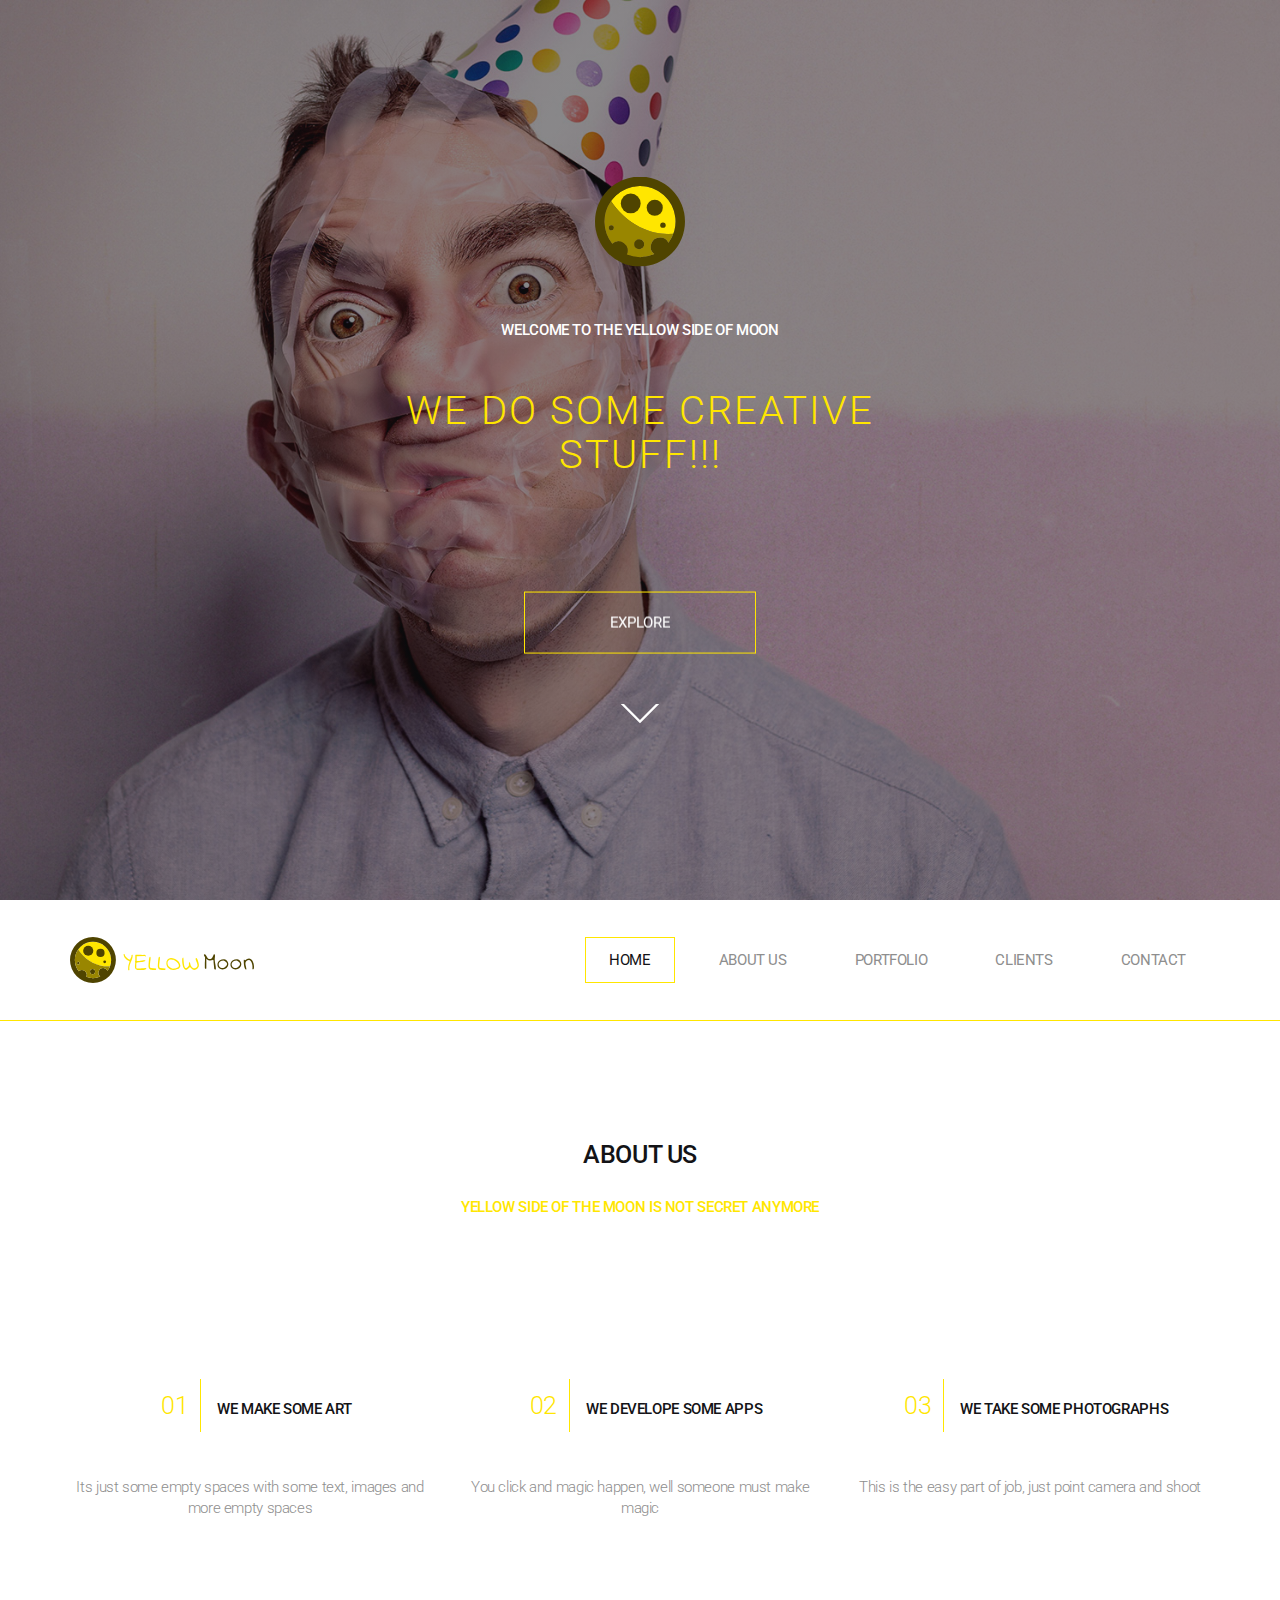
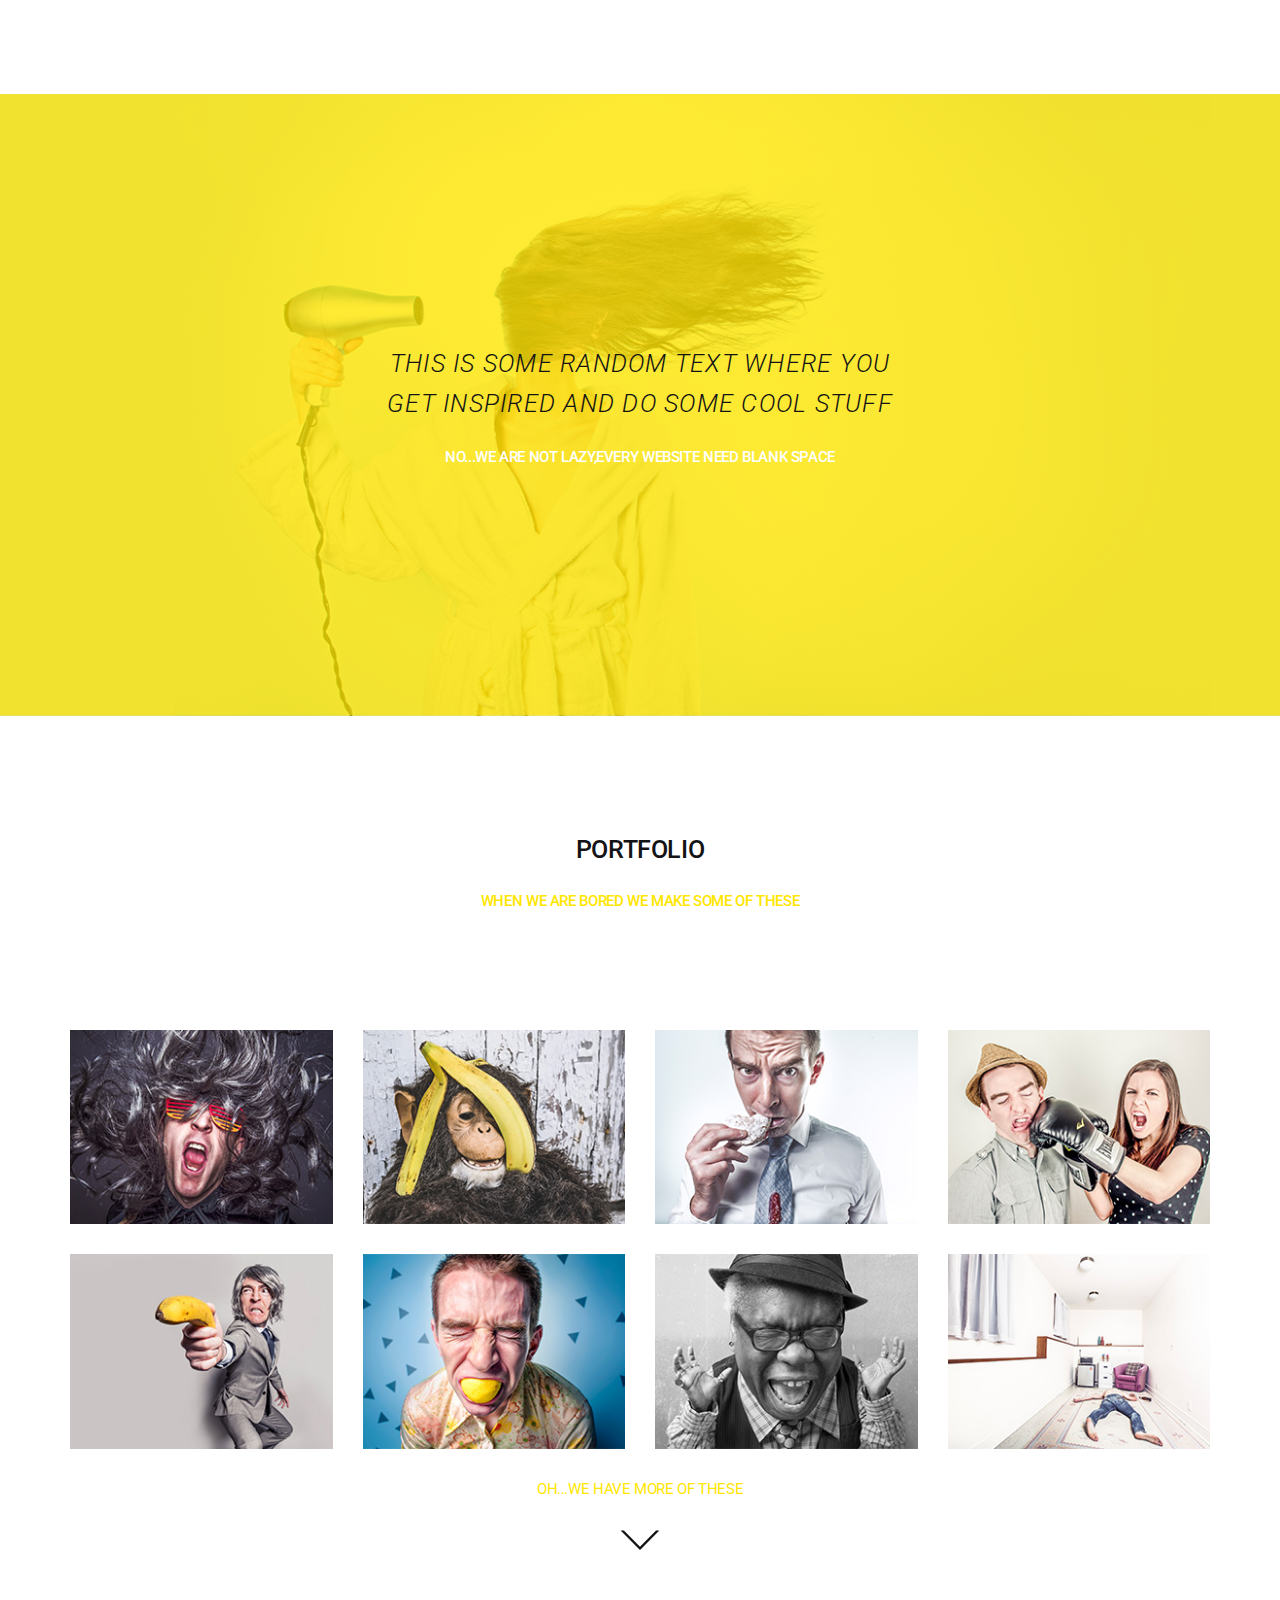
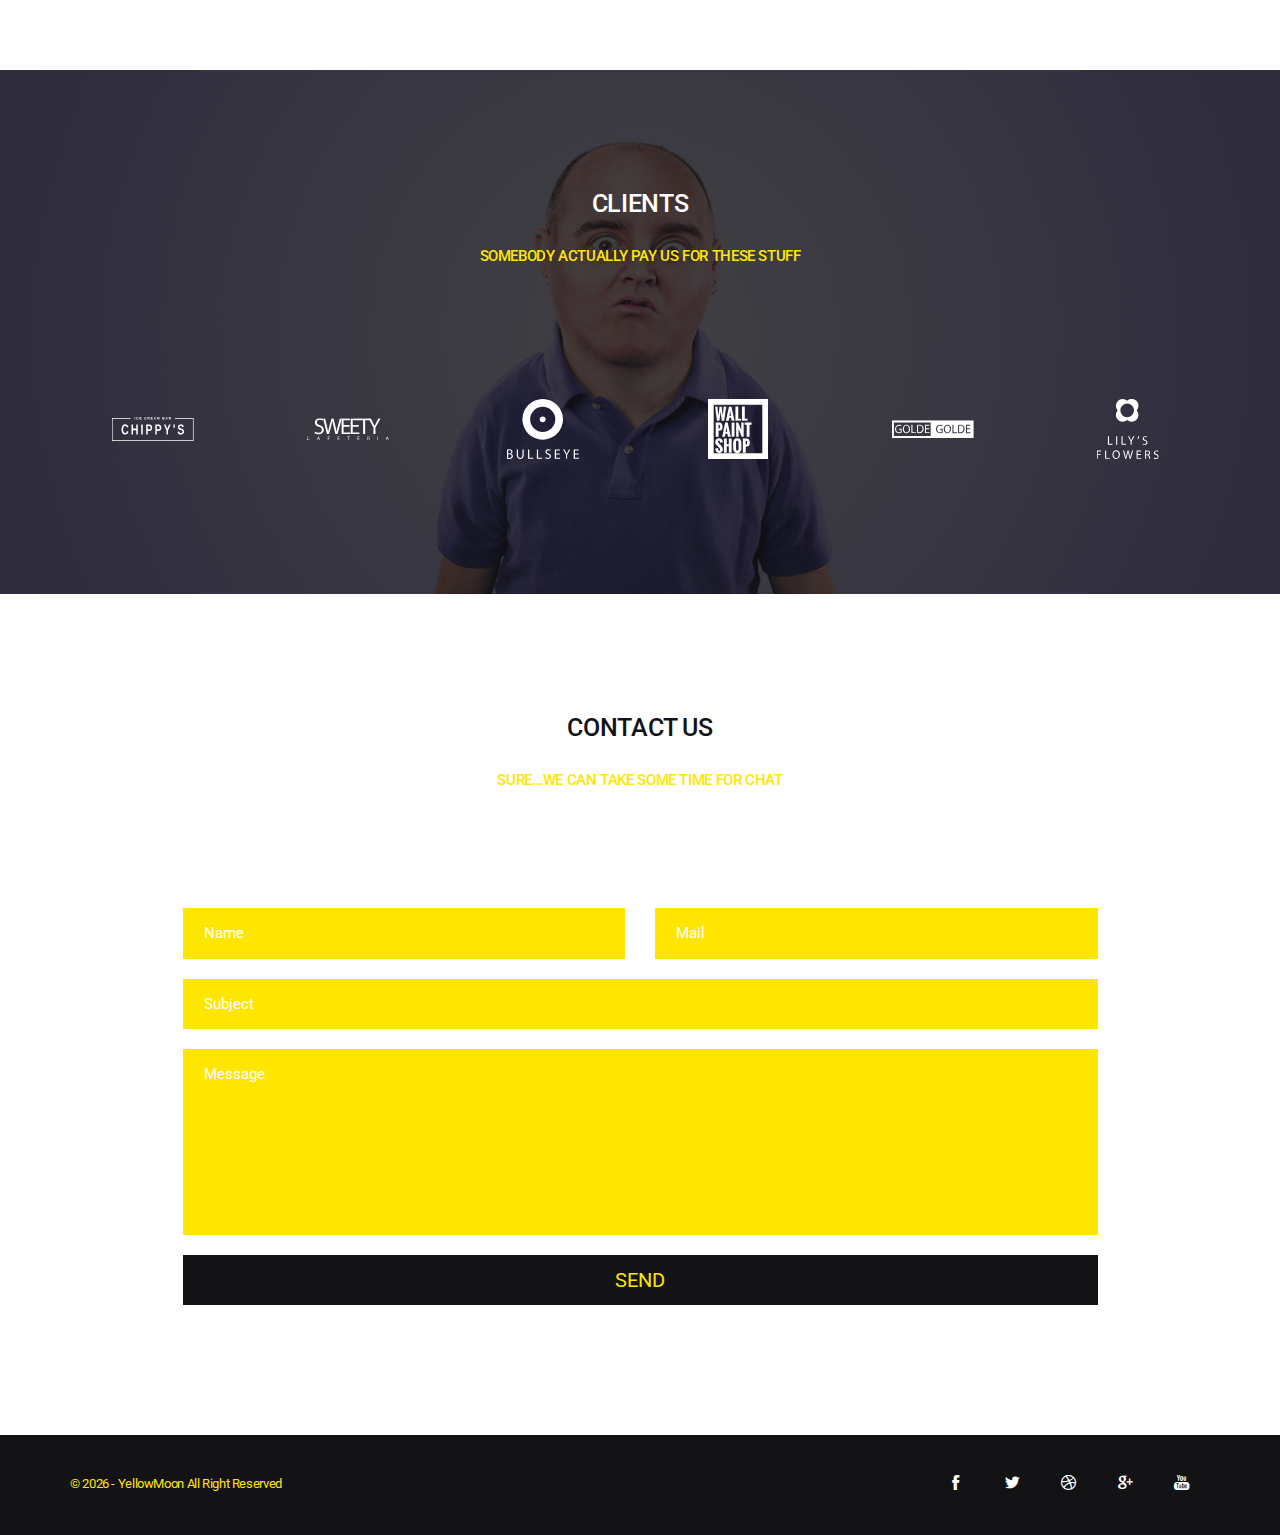
<file: yellowmoon/index.html>
<!--
 * A Design by GraphBerry
 * Author: GraphBerry
 * Author URL: http://graphberry.com
 * License: http://graphberry.com/pages/license
-->
<!DOCTYPE html>
<html>
<head>
    <title>YellowMoon - Simple Landing Page | GraphBerry.com</title>
    <meta charset="utf-8">
    <meta http-equiv="X-UA-Compatible" content="IE=edge">
    <meta name="viewport" content="width=device-width, initial-scale=1">
    <meta name="description" content="Free singlepage web template created by GraphBerry">
    <meta name="keywords" content="HTML5, Bootstrap 3, CSS3, javascript, PHP, Responsive, Mobile">
    <meta name="author" content="GraphBerry.com"/>
    <!-- Latest compiled and minified CSS -->
	<link rel="stylesheet" href="https://maxcdn.bootstrapcdn.com/bootstrap/3.3.7/css/bootstrap.min.css" integrity="sha384-BVYiiSIFeK1dGmJRAkycuHAHRg32OmUcww7on3RYdg4Va+PmSTsz/K68vbdEjh4u" crossorigin="anonymous">
    <!-- Fonts -->
	<link href="https://fonts.googleapis.com/css?family=Roboto:300,300i,400" rel="stylesheet">
    <!-- Styles -->
	<link rel="stylesheet" type="text/css" href="css/yellowmoon-font.css">
    <link rel="stylesheet" type="text/css" href="css/style.css">
</head>
<body>

	<header id="header">
		
		<!-- Section title -->
		<h1 class="sr-only">YellowMoon | Home page</h1>

	</header>

	<main>
		
		<section id="home" class="home">

			<!-- Section title -->
			<h2 class="sr-only">Home</h2>

			<div class="l-align-both">
	
				<figure class="logo">
					<img src="img/logo/yellowmoon_logo_01.svg" title="YellowMoon Logo" alt="Cartoon illustration of the moon">
					<figcaption class="sr-only">YellowMoon Logo</figcaption>
				</figure>

				<span class="h3 -white">Welcome to the  yellow side of moon</span>

				<span class="h1 -yellow">We do some creative stuff!!!</span>

				<a href="javascript:void(0)" class="button">Explore</a>

				<a href="#about" class="chevron-down smoothScroll">
					<img class="icon" src="img/chevron_down_white.svg" title="Scroll down" alt="Chevron pointing downwards">
					<span class="sr-only">Scroll down</span>
				</a>

			</div>

		</section> <!-- /.home -->

		<div class="nav-container">

			<nav id="main-navigation" class="navbar navbar-default">
			  <!-- Section title -->
			  <h2 class="sr-only">Main navigation</h2>

			  <div class="container">
			    <!-- Brand and toggle get grouped for better mobile display -->
			    <div class="navbar-header">
			      <button type="button" class="navbar-toggle collapsed" data-toggle="collapse" data-target="#main-navbar" aria-expanded="false">
			        <span class="icon-bar"></span>
			        <span class="icon-bar"></span>
			        <span class="icon-bar"></span>
			        <span class="sr-only">Toggle navigation</span>
			      </button>
			      <a class="navbar-brand smoothScroll" href="#home">
			        <img class="logo" src="img/logo/yellowmoon_logo_02.svg" title="YellowMoon Logo" alt="Cartoon illustration of the moon and brand title">
			        <span class="sr-only">YellowMoon Logo</span>
			      </a>
			    </div>

			    <!-- Collect the nav links, forms, and other content for toggling -->
			    <div id="main-navbar" class="collapse navbar-collapse">
				  
					<ul class="nav navbar-nav navbar-right">
						<li class="active"><a class="smoothScroll" href="#home">Home <span class="sr-only">(current)</span></a></li>
						<li><a class="smoothScroll" href="#about">About us</a></li>
						<li><a class="smoothScroll" href="#portfolio">Portfolio</a></li>
						<li><a class="smoothScroll" href="#clients">Clients</a></li>
						<li><a class="smoothScroll" href="#contact">Contact</a></li>
					</ul>

			    </div> <!-- /.navbar-collapse -->

			  </div> <!-- /.container -->

			</nav> <!-- /.navbar -->

		</div> <!-- /.nav-container -->

		<section id="about" class="about">

			<div class="container">

				<div class="row">

					<div class="col-md-8 col-md-offset-2">

						<!-- Section title -->
						<h2 class="title -black">About us</h2>

						<span class="subtitle h3 -yellow">Yellow side of the moon is not secret anymore</span>

					</div>

				</div> <!-- /.row -->
				
				<div class="row box-container">
					
					<div class="col-sm-4">
						
						<div class="about-box">
							
							<h3 class="title -one -black">We make some art</h3>

							<p class="desc">Its just some empty spaces with some 
							text, images and more empty spaces</p>

						</div> <!-- /.about-box -->

					</div>

					<div class="col-sm-4">
						
						<div class="about-box">
							
							<h3 class="title -two -black">We develope some apps</h3>

							<p class="desc">You click and magic happen, 
							well someone must make magic</p>

						</div> <!-- /.about-box -->

					</div>

					<div class="col-sm-4">
						
						<div class="about-box">
							
							<h3 class="title -three -black">We take some photographs</h3>

							<p class="desc">This is the easy part of job, 
							just point camera and shoot</p>

						</div> <!-- /.about-box -->

					</div>

				</div> <!-- /.row -->

			</div> <!-- /.box-container -->

		</section> <!-- /.about -->

		<section id="quote" class="quote">

			<!-- Section title -->
			<h2 class="sr-only">Quote</h2>

			<div class="container">
				
				<div class="row">
					
					<div class="col-md-6 col-md-offset-3">
						
						<span class="h2 -black text-center">This is some random text 
						Where you get inspired and do some cool stuff</span>

						<span class="h3 -white text-center">No...We are not lazy,every website need blank space</span>

					</div>

				</div> <!-- /.row -->

			</div> <!-- /.container -->
			
		</section> <!-- /.quote -->

		<section id="portfolio" class="portfolio">

			<div class="container">

				<div class="row">

					<div class="col-md-8 col-md-offset-2">
			
						<!-- Section title -->
						<h2 class="title -black">Portfolio</h2>

						<span class="subtitle h3 -yellow">When we are bored we make some of these</span>

					</div>

				</div> <!-- /.row -->

				<div class="row box-container">
					
					<div class="col-xxs-12 col-xs-6 col-md-3">
						
						<div class="portfolio-item">

							<img src="img/portfolio/portfolio_01.jpg" title="Portfolio image one title" alt="Portfolio image one description">

							<div class="overlay">
								<div class="content">
									<span class="h2 -black text-center">Warning</span>
									<span class="h3 -white text-center">Shocking good art</span>
								</div>
							</div> <!-- /.overlay -->
							
						</div> <!-- /.portfolio-item -->

					</div>

					<div class="col-xxs-12 col-xs-6 col-md-3">
						
						<div class="portfolio-item">

							<img src="img/portfolio/portfolio_02.jpg" title="Portfolio image two title" alt="Portfolio image two description">

							<div class="overlay">
								<div class="content">
									<span class="h2 -black text-center">Warning</span>
									<span class="h3 -white text-center">Shocking good art</span>
								</div>
							</div> <!-- /.overlay -->
							
						</div> <!-- /.portfolio-item -->

					</div>

					<div class="col-xxs-12 col-xs-6 col-md-3">
						
						<div class="portfolio-item">

							<img src="img/portfolio/portfolio_03.jpg" title="Portfolio image three title" alt="Portfolio image three description">

							<div class="overlay">
								<div class="content">
									<span class="h2 -black text-center">Warning</span>
									<span class="h3 -white text-center">Shocking good art</span>
								</div>
							</div> <!-- /.overlay -->
							
						</div> <!-- /.portfolio-item -->

					</div>

					<div class="col-xxs-12 col-xs-6 col-md-3">
						
						<div class="portfolio-item">

							<img src="img/portfolio/portfolio_04.jpg" title="Portfolio image four title" alt="Portfolio image four description">

							<div class="overlay">
								<div class="content">
									<span class="h2 -black text-center">Warning</span>
									<span class="h3 -white text-center">Shocking good art</span>
								</div>
							</div> <!-- /.overlay -->
							
						</div> <!-- /.portfolio-item -->

					</div>

				</div> <!-- /.row -->

				<div class="row">
					
					<div class="col-xxs-12 col-xs-6 col-md-3">
						
						<div class="portfolio-item">

							<img src="img/portfolio/portfolio_05.jpg" title="Portfolio image five title" alt="Portfolio image five description">

							<div class="overlay">
								<div class="content">
									<span class="h2 -black text-center">Warning</span>
									<span class="h3 -white text-center">Shocking good art</span>
								</div>
							</div> <!-- /.overlay -->
							
						</div> <!-- /.portfolio-item -->

					</div>

					<div class="col-xxs-12 col-xs-6 col-md-3">
						
						<div class="portfolio-item">

							<img src="img/portfolio/portfolio_06.jpg" title="Portfolio image six title" alt="Portfolio image six description">

							<div class="overlay">
								<div class="content">
									<span class="h2 -black text-center">Warning</span>
									<span class="h3 -white text-center">Shocking good art</span>
								</div>
							</div> <!-- /.overlay -->
							
						</div> <!-- /.portfolio-item -->

					</div>

					<div class="col-xxs-12 col-xs-6 col-md-3">
						
						<div class="portfolio-item">

							<img src="img/portfolio/portfolio_07.jpg" title="Portfolio image seven title" alt="Portfolio image seven description">

							<div class="overlay">
								<div class="content">
									<span class="h2 -black text-center">Warning</span>
									<span class="h3 -white text-center">Shocking good art</span>
								</div>
							</div> <!-- /.overlay -->
							
						</div> <!-- /.portfolio-item -->

					</div>

					<div class="col-xxs-12 col-xs-6 col-md-3">
						
						<div class="portfolio-item">

							<img src="img/portfolio/portfolio_08.jpg" title="Portfolio image eight title" alt="Portfolio image eight description">

							<div class="overlay">
								<div class="content">
									<span class="h2 -black text-center">Warning</span>
									<span class="h3 -white text-center">Shocking good art</span>
								</div>
							</div> <!-- /.overlay -->
							
						</div> <!-- /.portfolio-item -->

					</div>

				</div> <!-- /.row -->

			</div> <!-- /.container -->

			<p class="load-more -yellow text-center">Oh...We have more of these</p>

			<a href="javascript:void(0)" class="chevron-down">
				<img class="icon" src="img/chevron_down_black.svg" title="Load more..." alt="Chevron pointing downwards">
				<span class="sr-only">Load more...</span>
			</a>

		</section> <!-- /.portfolio -->

		<section id="clients" class="clients">

			<div class="container">

				<div class="row">

					<div class="col-md-8 col-md-offset-2">
						<!-- Section title -->
						<h2 class="title -white">Clients</h2>

						<span class="subtitle h3 -yellow">Somebody actually pay us for these stuff</span>

					</div>

				</div> <!-- /.row -->

				<div class="row box-container">
					
					<div class="col-xs-6 col-sm-4 col-md-2">
						
						<div class="logo-box">
							
							<a href="javascript:void(0)">
								<img class="client-logo" src="img/clients/logo_01.svg" title="Client logo one title" alt="Client logo one description">
							</a>

						</div> <!-- /.logo-box -->

					</div>

					<div class="col-xs-6 col-sm-4 col-md-2">
						
						<div class="logo-box">
							
							<a href="javascript:void(0)">
								<img class="client-logo" src="img/clients/logo_02.svg" title="Client logo two title" alt="Client logo two description">
							</a>

						</div> <!-- /.logo-box -->

					</div>

					<div class="col-xs-6 col-sm-4 col-md-2">
						
						<div class="logo-box">
							
							<a href="javascript:void(0)">
								<img class="client-logo" src="img/clients/logo_03.svg" title="Client logo three title" alt="Client logo three description">
							</a>

						</div> <!-- /.logo-box -->

					</div>

					<div class="col-xs-6 col-sm-4 col-md-2">
						
						<div class="logo-box">
							
							<a href="javascript:void(0)">
								<img class="client-logo" src="img/clients/logo_04.svg" title="Client logo four title" alt="Client logo four description">
							</a>

						</div> <!-- /.logo-box -->

					</div>

					<div class="col-xs-6 col-sm-4 col-md-2">
						
						<div class="logo-box">
							
							<a href="javascript:void(0)">
								<img class="client-logo" src="img/clients/logo_05.svg" title="Client logo five title" alt="Client logo five description">
							</a>

						</div> <!-- /.logo-box -->

					</div>

					<div class="col-xs-6 col-sm-4 col-md-2">
						
						<div class="logo-box">
							
							<a href="javascript:void(0)">
								<img class="client-logo" src="img/clients/logo_06.svg" title="Client logo six title" alt="Client logo six description">
							</a>

						</div> <!-- /.logo-box -->

					</div>

				</div> <!-- /.row -->

			</div> <!-- /.container -->

		</section> <!-- /.clients -->

		<section id="contact" class="contact">

			<div class="container">
			
				<div class="row">

					<div class="col-md-8 col-md-offset-2">

						<!-- Section title -->
						<h2 class="title -black">Contact us</h2>

						<span class="subtitle h3 -yellow">Sure...We can take some time for chat</span>

					</div>

				</div> <!-- /.row -->

				<div class="row box-container">

					<div class="col-md-10 col-md-offset-1">
						
						<form class="contact-form">

							<div class="container-fluid">
						
								<div class="row">

									<div class="col-sm-6">
										
										<label class="sr-only" for="Name">Name</label>
										<input type="text" name="name" id="Name" class="name" placeholder="Name" required>

									</div>
									
									<div class="col-sm-6">
										
										<label class="sr-only" for="Email">Email</label>
										<input type="email" name="email" id="Email" class="email" placeholder="Mail" required>

									</div>

								</div> <!-- /.row -->

								<div class="row">
									
									<div class="col-sm-12">
										
										<label class="sr-only" for="Subject">Subject</label>
										<input type="text" name="subject" id="Subject" class="subject" placeholder="Subject" required>

									</div>

								</div> <!-- /.row -->

								<div class="row">

									<div class="col-sm-12">
										
										<label class="sr-only" for="Message">Message</label>
										<textarea name="message" id="Message" class="message" rows="7" placeholder="Message" required></textarea>

									</div>
									
								</div> <!-- /.row -->

								<div class="row">

									<div class="col-sm-12">

										<button type="submit" class="btn btn-submit">Send</button>

									</div>

								</div> <!-- /.row -->

							</div> <!-- /.container -->

						</form>	<!-- /.contact-form -->

					</div>
					
				</div> <!-- /.row -->

			</div> <!-- /.container -->

		</section> <!-- /.contact -->

	</main>

	<footer id="footer" class="footer">
		<!-- Section title -->
		<h2 class="sr-only">Footer</h2>
		
		<div class="container">
			
			<div class="row">
				
				<div class="col-sm-6">
					<small class="copyright -yellow"> © <span id="year">2016</span> -  YellowMoon All Right Reserved</small>
				</div>

				<div class="col-sm-6">
					<ul class="social-list">
						<li><a href="javascript:void(0)"><span class="icon icon-facebook" aria-hidden="true"></span></a></li>
						<li><a href="javascript:void(0)"><span class="icon icon-twitter" aria-hidden="true"></span></a></li>
						<li><a href="javascript:void(0)"><span class="icon icon-dribbble" aria-hidden="true"></span></a></li>
						<li><a href="javascript:void(0)"><span class="icon icon-google" aria-hidden="true"></span></a></li>
						<li><a href="javascript:void(0)"><span class="icon icon-youtube" aria-hidden="true"></span></a></li>
					</ul>
				</div>

			</div> <!-- /.row -->

		</div> <!-- /.container -->

	</footer>	

	<!-- Scripts -->
	<script src="https://code.jquery.com/jquery-3.2.1.min.js"></script>
	<script type="text/javascript" src="js/libs/smooth-scroll.min.js"></script>
	<script type="text/javascript" src="js/libs/modernizr.mq.js"></script>

	<!-- Latest compiled and minified JavaScript Bootstrap-->
	<script src="https://maxcdn.bootstrapcdn.com/bootstrap/3.3.7/js/bootstrap.min.js" integrity="sha384-Tc5IQib027qvyjSMfHjOMaLkfuWVxZxUPnCJA7l2mCWNIpG9mGCD8wGNIcPD7Txa" crossorigin="anonymous"></script>

	<!-- Custom JS -->
	<script type="text/javascript" src="js/custom.js"></script>

</body>
</html>
</file>
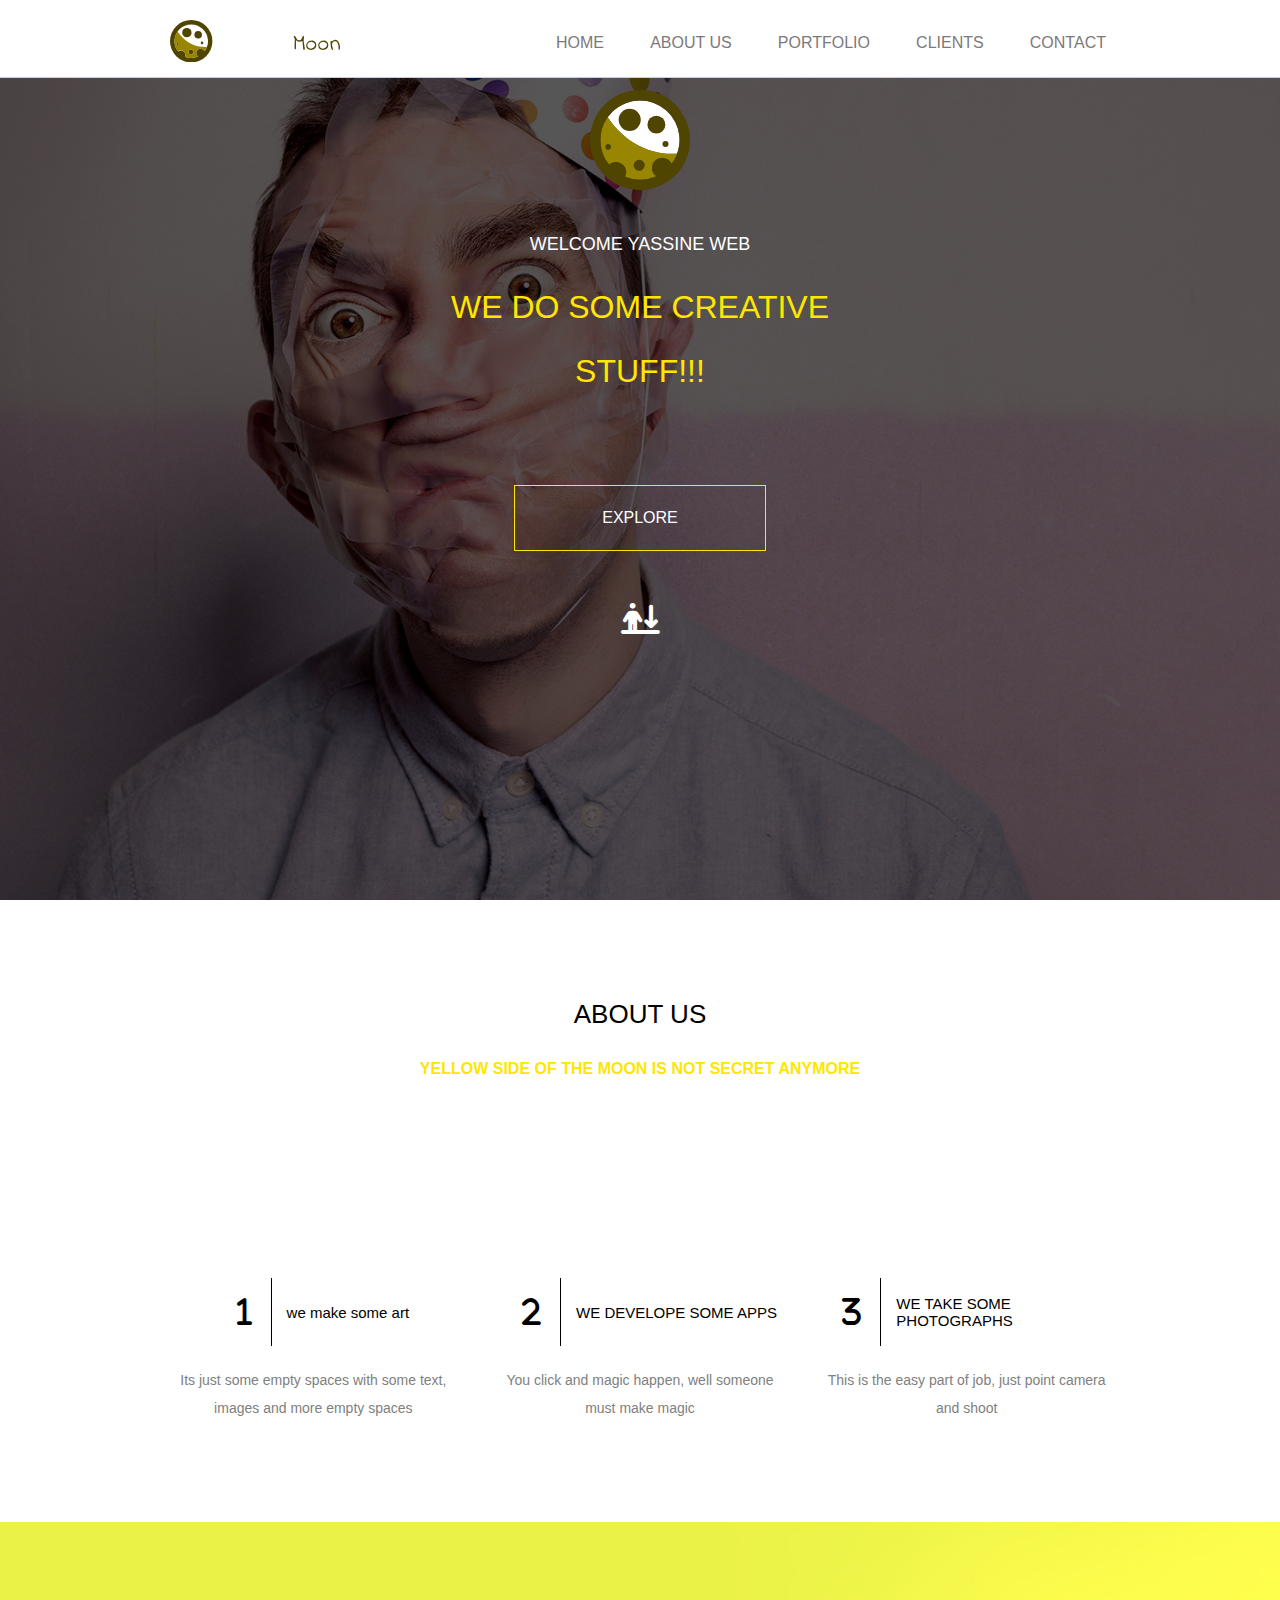
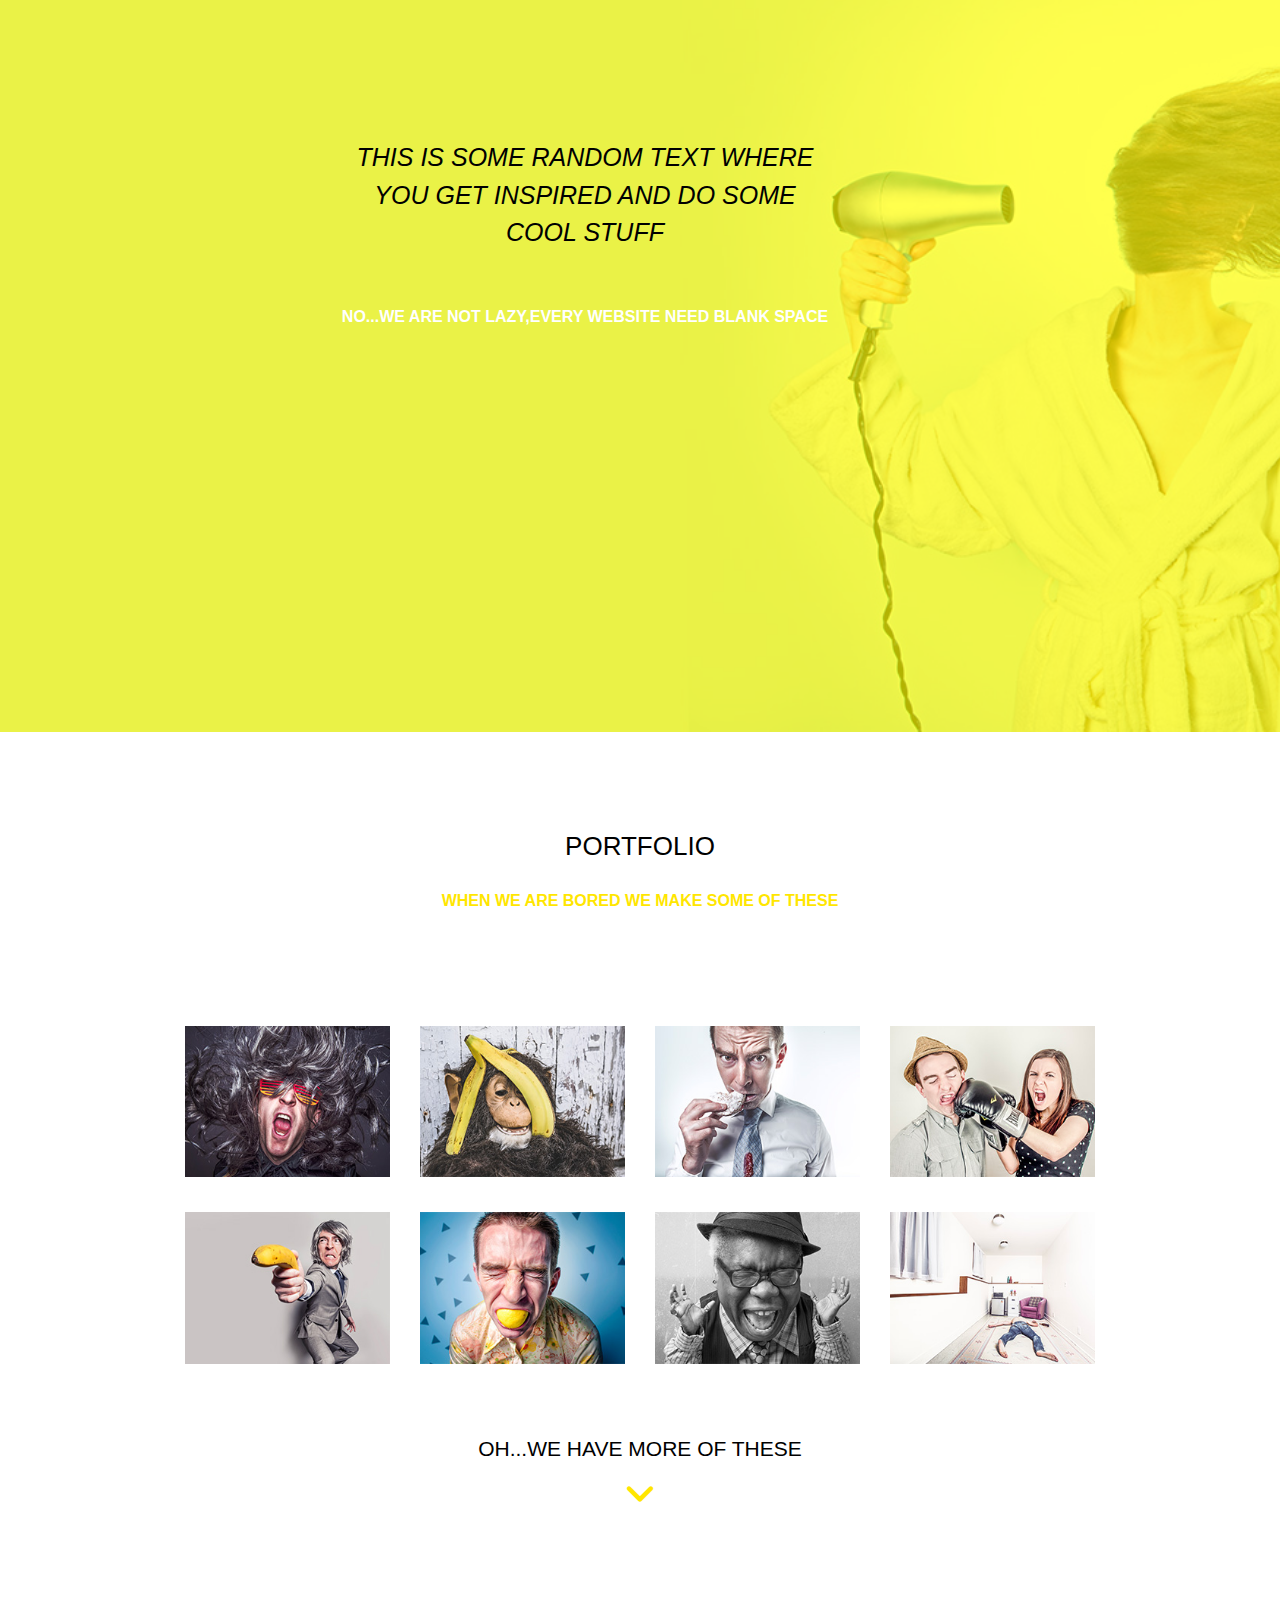
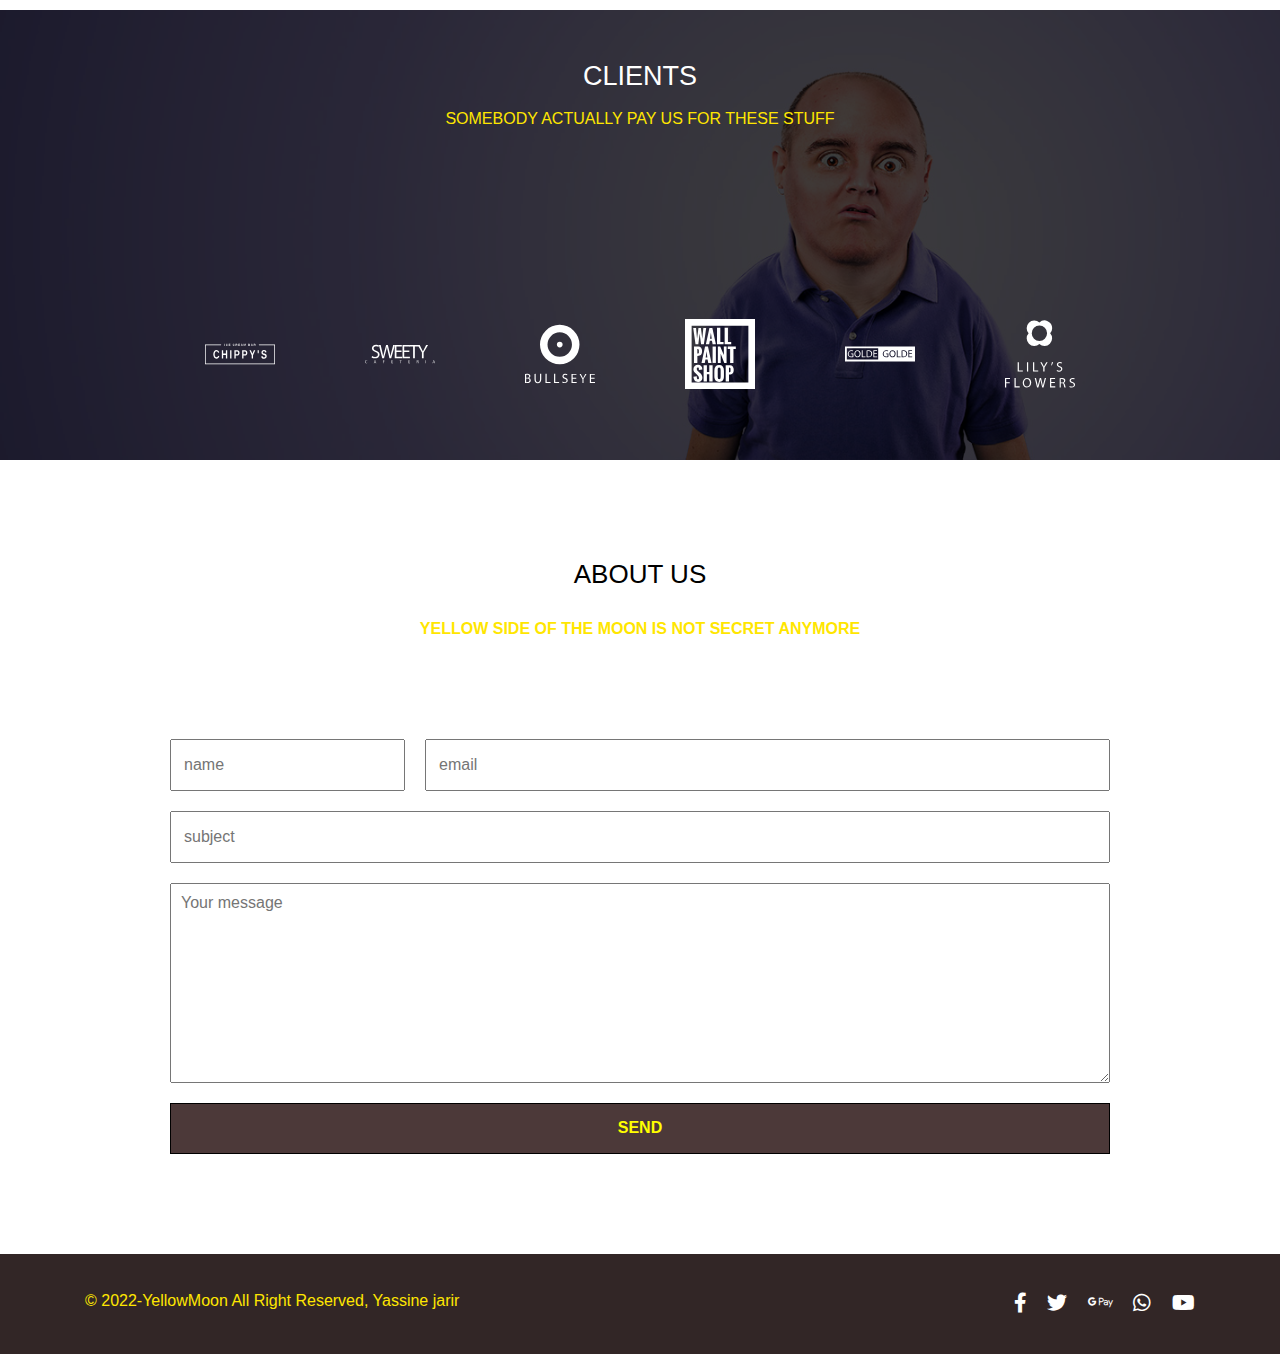
<file: project/yellow.html>
<!DOCTYPE html>
<html lang="en">
<head>
    <meta charset="UTF-8">
    <meta http-equiv="X-UA-Compatible" content="IE=edge">
    <meta name="viewport" content="width=device-width, initial-scale=1.0">
    <!-- main css -->
    <link rel="stylesheet" href="../project.css/yellow.css">
    <!-- normalize -->
    <link rel="stylesheet" href="../project.css/normalize.css">
    <!-- font awsem -->
    <link rel="stylesheet" href="../project.css/all.min.css">
    <title>yellow moon</title>
</head>
<body>
   <header>
    <div class="container">
        <svg id="Layer_1" data-name="Layer 1" xmlns="http://www.w3.org/2000/svg" viewBox="0 0 88.87 88.87"><defs><style>.cls-1{fill:#ffe600;}.cls-2{fill:#4f4400;}.cls-3{fill:#998600;}</style></defs><title>main_logo_01</title><path class="cls-1" d="M7203.48,5158.38a35.12,35.12,0,0,0-28.72,14.89c13.14,19.79,33.85,32.57,57.15,32.57,1.54,0,3.08-.06,4.6-.17a35.19,35.19,0,0,0-33-47.28Z" transform="translate(-7159.05 -5149.11)"/><circle class="cls-2" cx="35.27" cy="26.53" r="9.8"/><circle class="cls-2" cx="59" cy="30.79" r="7.96"/><circle class="cls-2" cx="67.1" cy="47.99" r="2.7"/><path class="cls-2" d="M7203.48,5238a44.43,44.43,0,1,1,44.43-44.43,44.48,44.48,0,0,1-44.43,44.43Zm-13-11.88a35.05,35.05,0,0,0,27.19-.47,9.18,9.18,0,0,1,5.68-16.41,9.22,9.22,0,0,1,8.31,5.27,35.08,35.08,0,1,0-55.58.86,9.18,9.18,0,0,1,14.4,10.75Zm12.26-5.17a4.93,4.93,0,1,1,4.93-4.93,4.94,4.94,0,0,1-4.93,4.93Zm-27.57-18.76a2.52,2.52,0,1,1,2.52-2.52,2.52,2.52,0,0,1-2.52,2.52Z" transform="translate(-7159.05 -5149.11)"/><path class="cls-3" d="M7223.3,5209.22a9.22,9.22,0,0,1,8.31,5.27,34.92,34.92,0,0,0,4.76-8.81l-.88,0c-1.19.07-2.38.12-3.58.12q-1.09,0-2.18,0c-1.64-.06-3.27-.18-4.89-.36-20.36-2.29-38.22-14.35-50-32.07a35,35,0,0,0,1.21,42,9.18,9.18,0,0,1,14.4,10.75,35.05,35.05,0,0,0,27.19-.47,9.18,9.18,0,0,1,5.68-16.41Zm-48.17-7a2.52,2.52,0,1,1,2.52-2.52A2.52,2.52,0,0,1,7175.13,5202.17Zm27.57,18.76a4.93,4.93,0,1,1,4.93-4.93A4.94,4.94,0,0,1,7202.7,5220.93Z" transform="translate(-7159.05 -5149.11)"/></svg>
        <p>welcome yassine web </p>
        <h1>WE DO SOME CREATIVE <br>  STUFF!!!</h1>
        <a href="#">explore</a>
        <i class="fa-solid fa-person-arrow-down-to-line"></i>
    </div>
   </header>

<!-- /* start landing */ -->
<div class="nav-bar">
    <div class="container">
        <div class="home">
        <svg id="Layer_1" data-name="Layer 1" xmlns="http://www.w3.org/2000/svg" viewBox="0 0 185.84 46.37"><defs><style>.cls-1{fill:#ffe600;}.cls-2{fill:#4f4400;}.cls-3{fill:#998600;}</style></defs><title>main_logo_02</title><path class="cls-1" d="M6687.55,5968.31V5967a14.17,14.17,0,0,1,.11-1.87q.11-.82.29-1.6t.45-1.6q.27-.82.56-1.84s0-.09,0-.18,0-.15,0-.18-.11-.1-.43-.24-.7-.35-1.16-.62a15.54,15.54,0,0,1-1.49-1,9,9,0,0,1-1.48-1.42,6.71,6.71,0,0,1-1.07-1.81,4.84,4.84,0,0,1-.31-2.22h.13l.24,0,.26,0h.15a10.85,10.85,0,0,0,.46,1.1,9.81,9.81,0,0,0,.72,1.24,13.17,13.17,0,0,0,.94,1.23A9,9,0,0,0,6687,5957a5.25,5.25,0,0,0,1.2.76,3.08,3.08,0,0,0,1.28.28l.7-1.55.4-.89a4.26,4.26,0,0,0,.2-.48,2.06,2.06,0,0,0,.07-.34c0-.12,0-.27,0-.44s.06-.44.12-.79q0-.1.2-.21a1.09,1.09,0,0,1,.4-.13.79.79,0,0,1,.39,0,.29.29,0,0,1,.18.29,10.79,10.79,0,0,1-.29,2.55,19.28,19.28,0,0,1-.73,2.36q-.44,1.15-.93,2.28a22.77,22.77,0,0,0-.85,2.33,14.54,14.54,0,0,0-.52,2.49,10.2,10.2,0,0,0,.06,2.76,1.18,1.18,0,0,1-.29.38.64.64,0,0,1-.39.11.75.75,0,0,1-.42-.11A1,1,0,0,1,6687.55,5968.31Z" transform="translate(-6628.83 -5935.21)"/><path class="cls-1" d="M6696.22,5954.52l-.17,0a1,1,0,0,1,.12.34v4.42q.12.2.71.18t1.39-.09q.8-.07,1.71-.23l1.68-.29,1.29-.23a1.37,1.37,0,0,1,.59,0h.28l.45,0,.44,0h.27a1.08,1.08,0,0,1-.65,1,5.48,5.48,0,0,1-1.62.56,21.17,21.17,0,0,1-2.11.31l-2.12.18q-1,.07-1.67.17t-.76.24a3.87,3.87,0,0,0-.21.88,9.73,9.73,0,0,0-.07,1q0,.5,0,1t0,.89v1.64a.68.68,0,0,0,.44.37,3,3,0,0,0,.73.16,4.42,4.42,0,0,0,.73,0l.54,0a16.14,16.14,0,0,0,1.66-.09l1.65-.17,1.64-.17a16,16,0,0,1,1.65-.09h.15l.15,0,.21.07.18.1a.37.37,0,0,0,.15,0l.15.1c.06,0,.1.07.1.1a.89.89,0,0,1-.51.77,4.57,4.57,0,0,1-1.29.49,12.49,12.49,0,0,1-1.71.27q-.93.09-1.78.12t-1.46,0h-.78a7.72,7.72,0,0,1-1.72-.17,3,3,0,0,1-1.25-.57,2.38,2.38,0,0,1-.74-1.09,5.59,5.59,0,0,1-.24-1.76,12.89,12.89,0,0,1,.13-1.86,13.14,13.14,0,0,0,.13-1.88,1.59,1.59,0,0,0-.12-.66,1.39,1.39,0,0,1-.12-.59v-.15a1.84,1.84,0,0,0,.17-.23,1.89,1.89,0,0,1,.17-.23v-5.4a1.53,1.53,0,0,1,.09-.59.54.54,0,0,1,.41-.27,3.81,3.81,0,0,1,.93,0l1.64.07q1,0,2.55.07t3.71,0l.49.21a2,2,0,0,1,.45.28,1.37,1.37,0,0,1,.33.39,1.09,1.09,0,0,1,.12.54.28.28,0,0,1-.09.17c-.06.07-.1.09-.13.07l-1.17-.46Z" transform="translate(-6628.83 -5935.21)"/><path class="cls-1" d="M6708.09,5964.45l.11-1.94q.06-1.09.16-2.17t.22-2.1a17.93,17.93,0,0,1,.29-1.77,5.88,5.88,0,0,1,.37-1.17q.24-.41.49-.27t.44.54a5.57,5.57,0,0,1,.06,1.29q0,.81-.18,1.83t-.28,2.1q-.13,1.07-.23,2.14a13.27,13.27,0,0,0,0,1.94,1.8,1.8,0,0,0,.09.52,2.32,2.32,0,0,0,.23.52,1.87,1.87,0,0,0,.37.44.81.81,0,0,0,.51.2l4.91.44a.27.27,0,0,1,.26.24,2.23,2.23,0,0,1,0,.34.61.61,0,0,1-.27.59,2.74,2.74,0,0,1-.71.24h-.35l-.54,0h-.87a11.52,11.52,0,0,1-2.06-.17,4.08,4.08,0,0,1-1.6-.62,3,3,0,0,1-1-1.22A4.65,4.65,0,0,1,6708.09,5964.45Z" transform="translate(-6628.83 -5935.21)"/><path class="cls-1" d="M6717.5,5964.45l.11-1.94q.06-1.09.16-2.17t.22-2.1a17.93,17.93,0,0,1,.29-1.77,5.91,5.91,0,0,1,.37-1.17q.24-.41.49-.27t.44.54a5.57,5.57,0,0,1,.06,1.29q0,.81-.18,1.83t-.28,2.1q-.13,1.07-.23,2.14a13.27,13.27,0,0,0,0,1.94,1.8,1.8,0,0,0,.09.52,2.32,2.32,0,0,0,.23.52,1.87,1.87,0,0,0,.37.44.81.81,0,0,0,.51.2l4.91.44a.27.27,0,0,1,.26.24,2.23,2.23,0,0,1,0,.34.61.61,0,0,1-.27.59,2.74,2.74,0,0,1-.71.24H6724l-.54,0h-.87a11.52,11.52,0,0,1-2.06-.17,4.08,4.08,0,0,1-1.6-.62,3,3,0,0,1-1-1.22A4.65,4.65,0,0,1,6717.5,5964.45Z" transform="translate(-6628.83 -5935.21)"/><path class="cls-1" d="M6726.17,5961.6a5.2,5.2,0,0,1,1.22-3.65,4.66,4.66,0,0,1,1.49-1.16,6.13,6.13,0,0,1,1.93-.49,15.76,15.76,0,0,1,3.5.93,11.36,11.36,0,0,1,3,1.68,8.72,8.72,0,0,1,2.09,2.39,6.72,6.72,0,0,1,.9,3.08,3.66,3.66,0,0,1-1,2,5.34,5.34,0,0,1-1.78,1.14,10.86,10.86,0,0,1-2.2.6l-2.15.32a7.61,7.61,0,0,1-2.8-.5,6.58,6.58,0,0,1-2.2-1.38,6.23,6.23,0,0,1-1.44-2.15A7.28,7.28,0,0,1,6726.17,5961.6Zm1.15-.12a4.32,4.32,0,0,0,.48,2.1,6,6,0,0,0,1.31,1.71,7.65,7.65,0,0,0,1.81,1.22,6.8,6.8,0,0,0,2,.63,8.65,8.65,0,0,0,.9-.06q.56-.06,1.22-.2a10.43,10.43,0,0,0,1.33-.37,6.46,6.46,0,0,0,1.22-.56,3.27,3.27,0,0,0,.9-.78,1.64,1.64,0,0,0,.35-1,5.69,5.69,0,0,0-.74-2.17,7.18,7.18,0,0,0-1.4-1.68,9.15,9.15,0,0,0-1.81-1.25,12.12,12.12,0,0,0-1.93-.82,9.62,9.62,0,0,0-1.78-.4,4.81,4.81,0,0,0-1.37,0,3.55,3.55,0,0,0-1.23.71,3.84,3.84,0,0,0-.76.94,3.61,3.61,0,0,0-.39,1A4.78,4.78,0,0,0,6727.32,5961.47Z" transform="translate(-6628.83 -5935.21)"/><path class="cls-1" d="M6749.94,5965.58h-.12q-1.07,1-1.73,1.51t-1,.79a2,2,0,0,1-.56.29l-.24,0a2.52,2.52,0,0,1-1.6-.52,4.29,4.29,0,0,1-1.12-1.35,8.46,8.46,0,0,1-.73-1.89,17.91,17.91,0,0,1-.43-2.11q-.15-1-.21-2t-.06-1.56v-.52a6.84,6.84,0,0,1,.07-1,3.24,3.24,0,0,1,.27-.93.72.72,0,0,1,.63-.42q.17,0,.24.46t.13,1.2q.06.73.13,1.68t.16,2q.09,1,.24,2a10.52,10.52,0,0,0,.41,1.7,3.74,3.74,0,0,0,.63,1.2,1.15,1.15,0,0,0,.92.45,1.6,1.6,0,0,0,.84-.24,3.93,3.93,0,0,0,.74-.59,7.18,7.18,0,0,0,.62-.71q.28-.37.5-.61a3,3,0,0,0,.21-.78,8.19,8.19,0,0,0,.07-.9q0-.46,0-.88t0-.71a1,1,0,0,1,.29-.48.34.34,0,0,1,.32-.09.64.64,0,0,1,.29.26,2.32,2.32,0,0,1,.27.55,10.86,10.86,0,0,0,.44,1.73,7.85,7.85,0,0,0,.84,1.77,5,5,0,0,0,1.28,1.37,2.91,2.91,0,0,0,1.76.55,3.1,3.1,0,0,0,1.11-.22,3.45,3.45,0,0,0,1.77-1.51,2.18,2.18,0,0,0,.29-1.1,5.68,5.68,0,0,0-.29-1.81q-.29-.88-.66-1.75t-.66-1.73a5.49,5.49,0,0,1-.29-1.77q.32-.68.7-.57a1.51,1.51,0,0,1,.76.72,8.3,8.3,0,0,1,.72,1.57q.34,1,.61,2a17.14,17.14,0,0,1,.4,1.86,6.74,6.74,0,0,1,.11,1.28,4.08,4.08,0,0,1-.39,1.76,5.14,5.14,0,0,1-1.06,1.49,5.27,5.27,0,0,1-1.54,1,4.32,4.32,0,0,1-1.79.39,2.64,2.64,0,0,1-1.43-.44,7.49,7.49,0,0,1-1.25-1q-.55-.54-1-1T6749.94,5965.58Z" transform="translate(-6628.83 -5935.21)"/><path class="cls-2" d="M6774.57,5967.42q0-.24-.1-.78t-.12-1.2q-.07-.66-.15-1.4t-.15-1.42q-.07-.67-.13-1.2t-.09-.79a2.7,2.7,0,0,1,0-.61,4,4,0,0,0,0-.76,3.49,3.49,0,0,0-.2-.73.91.91,0,0,0-.4-.49,8,8,0,0,1-1.76.73,6.89,6.89,0,0,1-1.86.24,3.92,3.92,0,0,1-2.88-1.76c-.07,0-.11,0-.13.15a2.89,2.89,0,0,0-.06.34,2.27,2.27,0,0,0,0,.41q0,.22,0,.37l0,8.15a.4.4,0,0,1-.09.26.49.49,0,0,1-.21.16l-.26.09a1,1,0,0,1-.26,0,.51.51,0,0,1-.52-.33,2.86,2.86,0,0,1-.18-.65v-3.52q0-1.61.13-3.17t.13-3.17a2,2,0,0,0-.2-.88q-.2-.39-.42-.77t-.4-.76a1.91,1.91,0,0,1-.18-.84q0-.51.49-.51a1.49,1.49,0,0,1,1,.37,3.92,3.92,0,0,1,.73.88,10.67,10.67,0,0,1,.61,1.15,5.77,5.77,0,0,0,.7,1.15,4.32,4.32,0,0,0,.93.88,2.23,2.23,0,0,0,1.31.37,3,3,0,0,0,1.62-.31,3.16,3.16,0,0,0,1-.9,5.33,5.33,0,0,0,.66-1.2q.26-.65.45-1.2a4.37,4.37,0,0,1,.41-.89.55.55,0,0,1,.59-.27.39.39,0,0,1,.4.12,1.24,1.24,0,0,1,.21.43,2.23,2.23,0,0,1,.09.5q0,.24,0,.34a11.25,11.25,0,0,1-.13,1.77,11.42,11.42,0,0,0-.13,1.79,17.72,17.72,0,0,0,.17,2.47q.17,1.22.4,2.45t.41,2.45a16.45,16.45,0,0,1,.18,2.44.87.87,0,0,1,0,.32.31.31,0,0,1-.15.17.49.49,0,0,1-.22,0h-.27a2.09,2.09,0,0,1-.57-.07Q6774.67,5967.81,6774.57,5967.42Z" transform="translate(-6628.83 -5935.21)"/><path class="cls-2" d="M6777.79,5962.93a4.56,4.56,0,0,1,.59-2.34,5.44,5.44,0,0,1,1.54-1.68,6.72,6.72,0,0,1,2.14-1,8.82,8.82,0,0,1,2.38-.33,3,3,0,0,1,1.18.23,4.41,4.41,0,0,1,1,.63,5.1,5.1,0,0,1,.89.93,7.29,7.29,0,0,1,.67,1.09,5.7,5.7,0,0,1,.43,1.14,4.49,4.49,0,0,1,.15,1.11,4.83,4.83,0,0,1-1.81,3.87,6,6,0,0,1-1.88,1,6.67,6.67,0,0,1-2.15.35,5.8,5.8,0,0,1-2.06-.35,5,5,0,0,1-1.64-1,4.36,4.36,0,0,1-1.09-1.57A5.38,5.38,0,0,1,6777.79,5962.93Zm1.2-.2a3.85,3.85,0,0,0,.28,1.45,3.68,3.68,0,0,0,.78,1.21,3.79,3.79,0,0,0,1.18.82,3.55,3.55,0,0,0,1.46.31,2.53,2.53,0,0,0,1-.13,5.51,5.51,0,0,0,1.2-.54,7,7,0,0,0,1.15-.85,5.05,5.05,0,0,0,.92-1.1,3.16,3.16,0,0,0,.45-1.25,2.28,2.28,0,0,0-.22-1.29,3.46,3.46,0,0,0-1.11-1.25,8.8,8.8,0,0,0-2.22-1.11,6.47,6.47,0,0,0-1.67.23,5.4,5.4,0,0,0-1.57.7,4,4,0,0,0-1.17,1.17A2.92,2.92,0,0,0,6779,5962.73Z" transform="translate(-6628.83 -5935.21)"/><path class="cls-2" d="M6790.91,5962.93a4.56,4.56,0,0,1,.59-2.34,5.44,5.44,0,0,1,1.54-1.68,6.72,6.72,0,0,1,2.14-1,8.82,8.82,0,0,1,2.38-.33,3,3,0,0,1,1.18.23,4.41,4.41,0,0,1,1,.63,5.1,5.1,0,0,1,.89.93,7.29,7.29,0,0,1,.67,1.09,5.7,5.7,0,0,1,.43,1.14,4.49,4.49,0,0,1,.15,1.11,4.82,4.82,0,0,1-1.81,3.87,6,6,0,0,1-1.88,1,6.67,6.67,0,0,1-2.15.35,5.8,5.8,0,0,1-2.06-.35,5,5,0,0,1-1.64-1,4.36,4.36,0,0,1-1.09-1.57A5.38,5.38,0,0,1,6790.91,5962.93Zm1.2-.2a3.85,3.85,0,0,0,.28,1.45,3.68,3.68,0,0,0,.78,1.21,3.79,3.79,0,0,0,1.18.82,3.55,3.55,0,0,0,1.46.31,2.53,2.53,0,0,0,1-.13,5.52,5.52,0,0,0,1.2-.54,7,7,0,0,0,1.15-.85,5.05,5.05,0,0,0,.92-1.1,3.16,3.16,0,0,0,.45-1.25,2.28,2.28,0,0,0-.22-1.29,3.46,3.46,0,0,0-1.11-1.25A8.8,8.8,0,0,0,6797,5959a6.48,6.48,0,0,0-1.67.23,5.4,5.4,0,0,0-1.57.7,4,4,0,0,0-1.17,1.17A2.92,2.92,0,0,0,6792.11,5962.73Z" transform="translate(-6628.83 -5935.21)"/><path class="cls-2" d="M6804.34,5958.39a.27.27,0,0,1,.16-.28,1,1,0,0,1,.35-.06.26.26,0,0,1,.21.07.43.43,0,0,1,.09.17.7.7,0,0,0,.07.18.18.18,0,0,0,.17.09,1.81,1.81,0,0,0,.83-.27l1.06-.59a12.2,12.2,0,0,1,1.22-.59,3.33,3.33,0,0,1,1.28-.27,2.86,2.86,0,0,1,1.53.43,4.68,4.68,0,0,1,1.25,1.14,7.65,7.65,0,0,1,.94,1.59,14.42,14.42,0,0,1,.66,1.79,12.63,12.63,0,0,1,.39,1.78,11,11,0,0,1,.12,1.5q0,.22,0,.66a8.24,8.24,0,0,1-.12.88,2.42,2.42,0,0,1-.28.77.57.57,0,0,1-.49.33h-.17l-.24,0-.21-.09a.16.16,0,0,1-.09-.15,14.21,14.21,0,0,0,0-3.53,12.48,12.48,0,0,0-.71-2.89,5.93,5.93,0,0,0-1.2-2,2.09,2.09,0,0,0-1.51-.73,4,4,0,0,0-1.42.24,3.27,3.27,0,0,0-1.92,1.83,3.64,3.64,0,0,0-.28,1.44,8.26,8.26,0,0,0,.15,1.55q.15.77.33,1.54t.33,1.55a8.47,8.47,0,0,1,.15,1.56,1.43,1.43,0,0,1-1.15-.56,4.27,4.27,0,0,1-.74-1.44,12.33,12.33,0,0,1-.44-2q-.16-1.1-.22-2.16t-.06-2Z" transform="translate(-6628.83 -5935.21)"/><path class="cls-1" d="M6652,5940a18.32,18.32,0,0,0-15,7.77c6.85,10.33,17.66,17,29.82,17,.81,0,1.61,0,2.4-.09A18.36,18.36,0,0,0,6652,5940Z" transform="translate(-6628.83 -5935.21)"/><circle class="cls-2" cx="18.4" cy="13.84" r="5.12"/><circle class="cls-2" cx="30.78" cy="16.07" r="4.15"/><circle class="cls-2" cx="35.01" cy="25.04" r="1.41"/><path class="cls-2" d="M6652,5981.58a23.18,23.18,0,1,1,23.18-23.18,23.21,23.21,0,0,1-23.18,23.18Zm-6.81-6.2a18.28,18.28,0,0,0,14.19-.24,4.79,4.79,0,0,1,3-8.56,4.81,4.81,0,0,1,4.34,2.75,18.3,18.3,0,1,0-29,.45,4.79,4.79,0,0,1,7.51,5.61Zm6.4-2.7a2.57,2.57,0,1,1,2.57-2.57,2.58,2.58,0,0,1-2.57,2.57Zm-14.38-9.79a1.31,1.31,0,1,1,1.31-1.31,1.31,1.31,0,0,1-1.31,1.31Z" transform="translate(-6628.83 -5935.21)"/><path class="cls-3" d="M6662.35,5966.57a4.81,4.81,0,0,1,4.34,2.75,18.22,18.22,0,0,0,2.48-4.6l-.46,0c-.62,0-1.24.06-1.87.06l-1.14,0c-.86,0-1.71-.09-2.55-.19-10.62-1.19-19.94-7.49-26.1-16.73a18.25,18.25,0,0,0,.63,21.9,4.79,4.79,0,0,1,7.51,5.61,18.28,18.28,0,0,0,14.19-.24,4.79,4.79,0,0,1,3-8.56Zm-25.13-3.68a1.31,1.31,0,1,1,1.31-1.31A1.31,1.31,0,0,1,6637.22,5962.9Zm14.38,9.79a2.57,2.57,0,1,1,2.57-2.57A2.58,2.58,0,0,1,6651.6,5972.69Z" transform="translate(-6628.83 -5935.21)"/></svg>        
        </div>
        <ul>
            <li><a href="#">home</a></li>
            <li class="active"><a href="#">about us</a></li>
            <li><a href="#">portfolio</a></li>
            <li><a href="#">clients</a></li>
            <li><a href="#">contact</a></li>
        </ul>
    </div>
</div>
<!-- /* end landing */ -->
<!-- start about  -->
<div class="about">
    <div class="container">

    <div class="main-heading">
        <div class="main-container">
        <h4>about us</h4>
        <p>YELLOW SIDE OF THE MOON IS NOT SECRET ANYMORE</p>
       </div> 
    </div>
        <div class="main-about">
            <div class="box">
                <div class="title">
                    <i class="fa-solid fa-1"></i>
                    <h4>we make some art</h4>
                </div>
                <p>Its just some empty spaces with some text, images and more empty spaces</p>
            </div>

            <div class="box">
                <div class="title">
                    <i class="fa-solid fa-2"></i>
                    <h4>WE DEVELOPE SOME APPS</h4>
                </div>
                <p>You click and magic happen, well someone must make magic</p>
            </div>
            <div class="box">
                <div class="title">
                    <i class="fa-solid fa-3"></i>
                    <h4>WE TAKE SOME PHOTOGRAPHS</h4>
                </div>
                <p>This is the easy part of job, just point camera and shoot</p>
            </div>
        </div>
    </div>
</div>
<!-- end about -->

<!-- start random -->
<div class="random">
    <div class="container">
            <h1>THIS IS SOME RANDOM TEXT WHERE <br>
                YOU GET INSPIRED AND DO SOME <br>
                COOL STUFF
            </h1>
            <p>NO...WE ARE NOT LAZY,EVERY WEBSITE NEED BLANK SPACE  
            </p>
        
    </div>
</div>
<!-- end random -->

<!-- start portfolio -->
<div class="portfolio">
    <div class="container">
        <div class="main-heading">
            <div class="main-container">
            <h4>portfolio</h4>
            <p>WHEN WE ARE BORED WE MAKE SOME OF THESE</p>
           </div> 
        </div>
        <div class="main-portfolio">
            <div class="box">
                <img src="../../yellowmoon\img\portfolio\portfolio_01.jpg" alt="">
                <div class="box-sweep">
                    <h3>warning</h3>
                    <p>shocking good art</p>
                </div>
            </div>
       
            <div class="box">
                <img src="../../yellowmoon\img\portfolio\portfolio_02.jpg" alt="">
                <div class="box-sweep">
                    <h3>warning</h3>
                    <p>shocking good art</p>
                </div>
            </div>

     
            <div class="box">
                <img src="../../yellowmoon\img\portfolio\portfolio_03.jpg" alt="">
                <div class="box-sweep">
                    <h3>warning</h3>
                    <p>shocking good art</p>
                </div>
            </div>

            <div class="box">
                <img src="../../yellowmoon\img\portfolio\portfolio_04.jpg" alt="">
                <div class="box-sweep">
                    <h3>warning</h3>
                    <p>shocking good art</p>
                </div>
            </div>


            <div class="box">
                <img src="../../yellowmoon\img\portfolio\portfolio_05.jpg" alt="">
                <div class="box-sweep">
                    <h3>warning</h3>
                    <p>shocking good art</p>
                </div>
            </div>
       
            <div class="box">
                <img src="../../yellowmoon\img\portfolio\portfolio_06.jpg" alt="">
                <div class="box-sweep">
                    <h3>warning</h3>
                    <p>shocking good art</p>
                </div>
            </div>

      
            <div class="box">
                <img src="../../yellowmoon\img\portfolio\portfolio_07.jpg" alt="">
                <div class="box-sweep">
                    <h3>warning</h3>
                    <p>shocking good art</p>
                </div>
            </div>
  

            <div class="box">
                <img src="../../yellowmoon\img\portfolio\portfolio_08.jpg" alt="">
                <div class="box-sweep">
                    <h3>warning</h3>
                    <p>shocking good art</p>
                </div>
            </div>
        </div>
        <div class="more">
            <h1>OH...WE HAVE MORE OF THESE</h1>
            <i class="fa-solid fa-angle-down"></i>
        </div>
    </div>
</div>
<!-- end portolio -->

<!-- start clients -->
<div class="clients">
    <div class="container">
        <h1>clients</h1>
        <p>SOMEBODY ACTUALLY PAY US FOR THESE STUFF</p>

    <div class="icones">
            <svg id="Layer_1" data-name="Layer 1" xmlns="http://www.w3.org/2000/svg" viewBox="0 0 97.37 28.31"><defs><style>.cls-1{fill:#fff;}</style></defs><title>logo_01</title><path class="cls-1" d="M6669.29,8503q1.66,0,2.3-2.22l1.59.8a5.08,5.08,0,0,1-1.51,2.51,3.63,3.63,0,0,1-2.39.82,3.78,3.78,0,0,1-3.26-1.59,9.25,9.25,0,0,1,0-8.86,4.17,4.17,0,0,1,5.73-.72,4.46,4.46,0,0,1,1.36,2.42l-1.61.59a2.55,2.55,0,0,0-.8-1.39,2.22,2.22,0,0,0-3.29.51,5.71,5.71,0,0,0-.64,3,5.84,5.84,0,0,0,.66,3.07A2.12,2.12,0,0,0,6669.29,8503Z" transform="translate(-6653.29 -8484.23)"/><path class="cls-1" d="M6682.37,8504.76v-5h-3.81v5h-1.83V8493.1h1.83v4.64h3.81v-4.64h1.83v11.65Z" transform="translate(-6653.29 -8484.23)"/><path class="cls-1" d="M6688.26,8504.76V8493.1h1.83v11.65Z" transform="translate(-6653.29 -8484.23)"/><path class="cls-1" d="M6701.33,8496.79a5,5,0,0,1-.38,2,3.09,3.09,0,0,1-1.1,1.37,3,3,0,0,1-1.7.48H6696v4.1h-1.83V8493.1h3.93a3,3,0,0,1,2.42,1A4,4,0,0,1,6701.33,8496.79Zm-1.84,0q0-1.84-1.63-1.84H6696v3.78h1.94a1.42,1.42,0,0,0,1.17-.5A2.23,2.23,0,0,0,6699.49,8496.83Z" transform="translate(-6653.29 -8484.23)"/><path class="cls-1" d="M6712.15,8496.79a5,5,0,0,1-.38,2,3.09,3.09,0,0,1-1.1,1.37,3,3,0,0,1-1.7.48h-2.17v4.1H6705V8493.1h3.93a3,3,0,0,1,2.42,1A4,4,0,0,1,6712.15,8496.79Zm-1.84,0q0-1.84-1.62-1.84h-1.89v3.78h1.94a1.42,1.42,0,0,0,1.17-.5A2.23,2.23,0,0,0,6710.31,8496.83Z" transform="translate(-6653.29 -8484.23)"/><path class="cls-1" d="M6720.09,8500v4.78h-1.82V8500l-3.11-6.87h1.92l2.1,4.93,2.12-4.93h1.92Z" transform="translate(-6653.29 -8484.23)"/><path class="cls-1" d="M6728,8497.33h-1.36l-.16-4.23h1.69Z" transform="translate(-6653.29 -8484.23)"/><path class="cls-1" d="M6739.11,8501.4a3.44,3.44,0,0,1-1,2.62,3.91,3.91,0,0,1-2.79.91,4,4,0,0,1-2.64-.79,3.83,3.83,0,0,1-1.23-2.41l1.77-.39a2.19,2.19,0,0,0,.7,1.34,2.25,2.25,0,0,0,1.45.42q1.92,0,1.92-1.55a1.42,1.42,0,0,0-.22-.82,1.71,1.71,0,0,0-.62-.54,8.41,8.41,0,0,0-1.54-.52,11.31,11.31,0,0,1-1.36-.49,3.47,3.47,0,0,1-.7-.44,2.36,2.36,0,0,1-.53-.61,3,3,0,0,1-.34-.84,4.52,4.52,0,0,1-.12-1.1,3.17,3.17,0,0,1,.89-2.42,3.64,3.64,0,0,1,2.59-.84,3.75,3.75,0,0,1,2.44.68,3.48,3.48,0,0,1,1.05,2.24l-1.77.32a2,2,0,0,0-.56-1.13,1.72,1.72,0,0,0-1.2-.38q-1.66,0-1.66,1.39a1.41,1.41,0,0,0,.18.74,1.45,1.45,0,0,0,.52.49,7.21,7.21,0,0,0,1.41.51,9.15,9.15,0,0,1,1.8.66,2.81,2.81,0,0,1,.86.7,2.85,2.85,0,0,1,.48,1A4.48,4.48,0,0,1,6739.11,8501.4Z" transform="translate(-6653.29 -8484.23)"/><path class="cls-1" d="M6680.46,8487.09v-2.81h.59v2.81Z" transform="translate(-6653.29 -8484.23)"/><path class="cls-1" d="M6683.8,8486.67a.75.75,0,0,0,.74-.54l.51.19a1.23,1.23,0,0,1-.49.61,1.43,1.43,0,0,1-.77.2,1.39,1.39,0,0,1-1-.38,1.75,1.75,0,0,1,0-2.14,1.37,1.37,0,0,1,1-.37,1.47,1.47,0,0,1,.81.2,1.05,1.05,0,0,1,.44.58l-.52.14a.61.61,0,0,0-.26-.34.81.81,0,0,0-.45-.12.74.74,0,0,0-.61.25,1.11,1.11,0,0,0-.21.72,1.13,1.13,0,0,0,.21.74A.75.75,0,0,0,6683.8,8486.67Z" transform="translate(-6653.29 -8484.23)"/><path class="cls-1" d="M6686.33,8487.09v-2.81h2.21v.46h-1.62v.71h1.5v.46h-1.5v.74h1.71v.46Z" transform="translate(-6653.29 -8484.23)"/><path class="cls-1" d="M6693.28,8486.67a.75.75,0,0,0,.74-.54l.51.19a1.23,1.23,0,0,1-.49.61,1.43,1.43,0,0,1-.77.2,1.39,1.39,0,0,1-1-.38,1.75,1.75,0,0,1,0-2.14,1.37,1.37,0,0,1,1-.37,1.47,1.47,0,0,1,.81.2,1.05,1.05,0,0,1,.44.58l-.52.14a.61.61,0,0,0-.26-.34.81.81,0,0,0-.45-.12.74.74,0,0,0-.61.25,1.11,1.11,0,0,0-.21.72,1.13,1.13,0,0,0,.21.74A.75.75,0,0,0,6693.28,8486.67Z" transform="translate(-6653.29 -8484.23)"/><path class="cls-1" d="M6697.74,8487.09l-.65-1.07h-.69v1.07h-.59v-2.81h1.41a1.22,1.22,0,0,1,.78.22.75.75,0,0,1,.27.62.81.81,0,0,1-.17.51.79.79,0,0,1-.45.28l.76,1.18Zm-.07-2q0-.41-.52-.41h-.75v.83h.77a.56.56,0,0,0,.38-.11A.4.4,0,0,0,6697.67,8485.14Z" transform="translate(-6653.29 -8484.23)"/><path class="cls-1" d="M6699.64,8487.09v-2.81h2.21v.46h-1.62v.71h1.5v.46h-1.5v.74h1.71v.46Z" transform="translate(-6653.29 -8484.23)"/><path class="cls-1" d="M6705.25,8487.09l-.25-.72h-1.07l-.25.72h-.59l1-2.81h.7l1,2.81Zm-.79-2.38v0l0,.16-.34,1h.81l-.28-.81-.09-.27Z" transform="translate(-6653.29 -8484.23)"/><path class="cls-1" d="M6709.43,8487.09v-1.71s0-.08,0-.12,0-.21,0-.5c-.09.36-.16.61-.21.75l-.51,1.57h-.42l-.51-1.57-.21-.75q0,.46,0,.61v1.71h-.52v-2.81h.79l.5,1.57,0,.15.1.38.13-.45.52-1.65h.78v2.81Z" transform="translate(-6653.29 -8484.23)"/><path class="cls-1" d="M6715.91,8486.29a.69.69,0,0,1-.29.59,1.33,1.33,0,0,1-.8.21h-1.41v-2.81h1.29a1.4,1.4,0,0,1,.78.18.6.6,0,0,1,.26.53.62.62,0,0,1-.13.41.68.68,0,0,1-.4.22.87.87,0,0,1,.52.21A.62.62,0,0,1,6715.91,8486.29Zm-.75-1.22a.3.3,0,0,0-.12-.27.65.65,0,0,0-.36-.08H6714v.7h.68a.6.6,0,0,0,.36-.09A.31.31,0,0,0,6715.15,8485.06Zm.16,1.18q0-.4-.57-.4H6714v.81h.77a.67.67,0,0,0,.41-.1A.37.37,0,0,0,6715.32,8486.24Z" transform="translate(-6653.29 -8484.23)"/><path class="cls-1" d="M6719.24,8487.09l-.25-.72h-1.07l-.25.72h-.59l1-2.81h.69l1,2.81Zm-.79-2.38v0l0,.16-.34,1h.81l-.28-.81-.09-.27Z" transform="translate(-6653.29 -8484.23)"/><path class="cls-1" d="M6723,8487.09l-.65-1.07h-.69v1.07h-.59v-2.81h1.41a1.22,1.22,0,0,1,.78.22.75.75,0,0,1,.27.62.81.81,0,0,1-.17.51.79.79,0,0,1-.45.28l.76,1.18Zm-.07-2q0-.41-.52-.41h-.75v.83h.77a.56.56,0,0,0,.38-.11A.4.4,0,0,0,6723,8485.14Z" transform="translate(-6653.29 -8484.23)"/><polygon class="cls-1" points="0 28.31 0 1.03 22.4 1.03 22.4 2.02 0.99 2.02 0.99 27.31 96.38 27.31 96.38 2.02 74.97 2.02 74.97 1.03 97.37 1.03 97.37 28.31 0 28.31 0 28.31"/></svg>
            <svg id="Layer_1" data-name="Layer 1" xmlns="http://www.w3.org/2000/svg" viewBox="0 0 97.48 25.65"><defs><style>.cls-1{fill:#fff;}</style></defs><title>logo_02</title><path class="cls-1" d="M6865.44,8501.52a8.37,8.37,0,0,0,4.24,1.2c2.42,0,3.83-1.28,3.83-3.12s-1-2.69-3.45-3.64c-3-1.06-4.84-2.61-4.84-5.19,0-2.85,2.36-5,5.92-5a8.31,8.31,0,0,1,4,.9l-.65,1.93a7.29,7.29,0,0,0-3.48-.87c-2.5,0-3.45,1.49-3.45,2.74,0,1.71,1.11,2.55,3.64,3.53,3.1,1.2,4.67,2.69,4.67,5.38s-2.09,5.27-6.41,5.27a9.46,9.46,0,0,1-4.67-1.17Z" transform="translate(-6855.59 -8485.79)"/><path class="cls-1" d="M6879.59,8504.4l-4.65-18.31h2.5l2.17,9.26c.54,2.28,1,4.56,1.36,6.33h.05c.3-1.82.87-4,1.49-6.36l2.45-9.24h2.47l2.23,9.29c.52,2.17,1,4.35,1.28,6.28h.05c.38-2,.9-4,1.47-6.33l2.42-9.24h2.42l-5.19,18.31h-2.47l-2.31-9.54a55.18,55.18,0,0,1-1.19-6h-.05a57.33,57.33,0,0,1-1.41,6l-2.61,9.54Z" transform="translate(-6855.59 -8485.79)"/><path class="cls-1" d="M6906.51,8495.81h-7.12v6.6h7.93v2H6897v-18.31h9.89v2h-7.53v5.79h7.12Z" transform="translate(-6855.59 -8485.79)"/><path class="cls-1" d="M6917.32,8495.81h-7.12v6.6h7.93v2h-10.3v-18.31h9.89v2h-7.53v5.79h7.12Z" transform="translate(-6855.59 -8485.79)"/><path class="cls-1" d="M6922.56,8488.1H6917v-2h13.56v2H6925v16.3h-2.39Z" transform="translate(-6855.59 -8485.79)"/><path class="cls-1" d="M6934.87,8504.4v-7.77l-5.79-10.54h2.69l2.58,5.05c.71,1.38,1.25,2.5,1.82,3.78h.05c.52-1.2,1.14-2.39,1.85-3.78l2.63-5.05h2.69l-6.14,10.51v7.8Z" transform="translate(-6855.59 -8485.79)"/><path class="cls-1" d="M6858.72,8511.24a2.65,2.65,0,0,1-1.09.2,1.93,1.93,0,0,1-2-2.09,2.06,2.06,0,0,1,2.16-2.17,2.21,2.21,0,0,1,1,.18l-.13.43a2,2,0,0,0-.83-.17,1.54,1.54,0,0,0-1.61,1.7,1.5,1.5,0,0,0,1.59,1.66,2.15,2.15,0,0,0,.87-.17Z" transform="translate(-6855.59 -8485.79)"/><path class="cls-1" d="M6868.81,8510.07l-.43,1.3h-.55l1.4-4.13h.64l1.41,4.13h-.57l-.44-1.3Zm1.35-.42-.4-1.19c-.09-.27-.15-.51-.21-.75h0c-.06.25-.13.5-.21.75l-.4,1.2Z" transform="translate(-6855.59 -8485.79)"/><path class="cls-1" d="M6880.63,8507.24h2.22v.45h-1.69v1.37h1.56v.44h-1.56v1.87h-.53Z" transform="translate(-6855.59 -8485.79)"/><path class="cls-1" d="M6894.48,8509.44h-1.61v1.49h1.79v.45h-2.32v-4.13h2.23v.45h-1.7v1.3h1.61Z" transform="translate(-6855.59 -8485.79)"/><path class="cls-1" d="M6905,8507.7h-1.26v-.45h3.06v.45h-1.26v3.68H6905Z" transform="translate(-6855.59 -8485.79)"/><path class="cls-1" d="M6918.1,8509.44h-1.61v1.49h1.79v.45H6916v-4.13h2.23v.45h-1.7v1.3h1.61Z" transform="translate(-6855.59 -8485.79)"/><path class="cls-1" d="M6927.7,8507.3a5.58,5.58,0,0,1,1-.09,1.69,1.69,0,0,1,1.2.34,1,1,0,0,1,.32.78,1.09,1.09,0,0,1-.78,1.05v0a1,1,0,0,1,.61.83,6.46,6.46,0,0,0,.32,1.13h-.55a5.35,5.35,0,0,1-.28-1c-.12-.57-.34-.78-.83-.8h-.5v1.79h-.53Zm.53,1.88h.55c.57,0,.93-.31.93-.79s-.39-.76-.95-.77a2.26,2.26,0,0,0-.53,0Z" transform="translate(-6855.59 -8485.79)"/><path class="cls-1" d="M6940.26,8507.24v4.13h-.53v-4.13Z" transform="translate(-6855.59 -8485.79)"/><path class="cls-1" d="M6950.59,8510.07l-.43,1.3h-.55l1.4-4.13h.64l1.41,4.13h-.57l-.44-1.3Zm1.35-.42-.4-1.19c-.09-.27-.15-.51-.21-.75h0c-.06.25-.13.5-.21.75l-.4,1.2Z" transform="translate(-6855.59 -8485.79)"/></svg>
            <svg id="Layer_1" data-name="Layer 1" xmlns="http://www.w3.org/2000/svg" viewBox="0 0 54.34 45.26"><defs><style>.cls-1{fill:#fff;}</style></defs><title>logo_03</title><path class="cls-1" d="M7075.22,8513.24a8.9,8.9,0,0,1,1.67-.15,2.93,2.93,0,0,1,1.95.51,1.48,1.48,0,0,1,.59,1.25,1.68,1.68,0,0,1-1.2,1.56v0a1.83,1.83,0,0,1,1.46,1.78,1.91,1.91,0,0,1-.6,1.42,3.55,3.55,0,0,1-2.45.66,11,11,0,0,1-1.42-.08Zm.92,2.9h.83c1,0,1.53-.5,1.53-1.19s-.63-1.16-1.56-1.16a4,4,0,0,0-.81.06Zm0,3.4a4.91,4.91,0,0,0,.77,0c.95,0,1.82-.35,1.82-1.38s-.83-1.37-1.83-1.37h-.76Z" transform="translate(-7075.22 -8475.09)"/><path class="cls-1" d="M7083.53,8513.14v4.19c0,1.59.7,2.26,1.65,2.26s1.72-.69,1.72-2.26v-4.19h.93v4.13c0,2.18-1.15,3.07-2.68,3.07s-2.54-.83-2.54-3v-4.17Z" transform="translate(-7075.22 -8475.09)"/><path class="cls-1" d="M7091.13,8513.14h.91v6.32h3v.77h-3.94Z" transform="translate(-7075.22 -8475.09)"/><path class="cls-1" d="M7097.79,8513.14h.91v6.32h3v.77h-3.94Z" transform="translate(-7075.22 -8475.09)"/><path class="cls-1" d="M7104.33,8519.12a3.24,3.24,0,0,0,1.64.46c.94,0,1.48-.49,1.48-1.21s-.38-1-1.33-1.41c-1.16-.41-1.87-1-1.87-2a2,2,0,0,1,2.29-1.92,3.21,3.21,0,0,1,1.57.35l-.25.75a2.84,2.84,0,0,0-1.35-.34c-1,0-1.34.58-1.34,1.06,0,.66.43,1,1.41,1.37,1.2.46,1.81,1,1.81,2.08s-.81,2-2.48,2a3.66,3.66,0,0,1-1.81-.45Z" transform="translate(-7075.22 -8475.09)"/><path class="cls-1" d="M7115,8516.91h-2.75v2.55h3.07v.77h-4v-7.08h3.83v.77h-2.91v2.24H7115Z" transform="translate(-7075.22 -8475.09)"/><path class="cls-1" d="M7119.83,8520.23v-3l-2.24-4.08h1l1,2c.27.54.48,1,.7,1.46h0c.2-.46.44-.93.71-1.46l1-2h1l-2.37,4.07v3Z" transform="translate(-7075.22 -8475.09)"/><path class="cls-1" d="M7129.24,8516.91h-2.75v2.55h3.07v.77h-4v-7.08h3.83v.77h-2.91v2.24h2.75Z" transform="translate(-7075.22 -8475.09)"/><path class="cls-1" d="M7102.18,8475.09a15.33,15.33,0,1,0,15.33,15.33A15.33,15.33,0,0,0,7102.18,8475.09Zm0,24.82a9.49,9.49,0,1,1,9.49-9.49A9.49,9.49,0,0,1,7102.18,8499.91Z" transform="translate(-7075.22 -8475.09)"/><circle class="cls-1" cx="26.96" cy="15.33" r="2.19"/></svg>
            <svg id="Layer_1" data-name="Layer 1" xmlns="http://www.w3.org/2000/svg" viewBox="0 0 54.84 54.84"><defs><style>.cls-1{fill:#fff;}</style></defs><title>logo_04</title><path class="cls-1" d="M7281.86,8491.88l-1.78-12.84h2.21l.8,8.5,1.1-8.5h1.9l1.08,8.45.84-8.45h2.22l-1.8,12.84h-2.22l-1.08-8.4-1.06,8.4Z" transform="translate(-7273.64 -8472.07)"/><path class="cls-1" d="M7290,8491.88l2.77-12.84h2.3l2.77,12.84h-2.56l-.53-2.75h-1.68l-.5,2.75Zm3.25-4.34h1.33l-.65-4.76Z" transform="translate(-7273.64 -8472.07)"/><path class="cls-1" d="M7298.71,8491.88V8479h2.6v11.05h2.55v1.78Z" transform="translate(-7273.64 -8472.07)"/><path class="cls-1" d="M7304.69,8491.88V8479h2.59v11.05h2.55v1.78Z" transform="translate(-7273.64 -8472.07)"/><path class="cls-1" d="M7280.7,8506.48v-12.84h3.1a3,3,0,0,1,2.44.94,4.17,4.17,0,0,1,.76,2.7,6,6,0,0,1-.17,1.51,3.17,3.17,0,0,1-.47,1.06,2.22,2.22,0,0,1-.77.67,3.5,3.5,0,0,1-1,.36,7.48,7.48,0,0,1-1.27.11v5.49Zm2.62-7.32a2.31,2.31,0,0,0,.37,0l.28-.06a.5.5,0,0,0,.21-.12l.15-.15a.54.54,0,0,0,.1-.21c0-.1.05-.18.06-.24a2.09,2.09,0,0,0,0-.3c0-.14,0-.25,0-.33v-.49c0-.19,0-.33,0-.42s0-.21,0-.36a1.27,1.27,0,0,0-.07-.33,2.35,2.35,0,0,0-.14-.25.54.54,0,0,0-.22-.21,1.54,1.54,0,0,0-.32-.12,1.83,1.83,0,0,0-.45,0Z" transform="translate(-7273.64 -8472.07)"/><path class="cls-1" d="M7286.58,8506.48l2.78-12.84h2.29l2.77,12.84h-2.56l-.53-2.75h-1.68l-.5,2.75Zm3.25-4.34h1.33l-.65-4.76Z" transform="translate(-7273.64 -8472.07)"/><path class="cls-1" d="M7295.25,8506.48v-12.84h2.59v12.84Z" transform="translate(-7273.64 -8472.07)"/><path class="cls-1" d="M7299.37,8506.48v-12.84h1.87l2.82,6.72v-6.72h2.15v12.84h-1.8l-2.81-7.12v7.12Z" transform="translate(-7273.64 -8472.07)"/><path class="cls-1" d="M7309,8506.48v-10.9h-1.88v-1.94h6.32v1.94h-1.85v10.9Z" transform="translate(-7273.64 -8472.07)"/><path class="cls-1" d="M7280.26,8517.41l2.63-.51c0,.26,0,.49,0,.69a5.38,5.38,0,0,0,.08.65,2.26,2.26,0,0,0,.16.58,1,1,0,0,0,.29.38.68.68,0,0,0,.45.15q.77,0,.77-1a3.69,3.69,0,0,0-1.52-2.68l-.8-.68-.61-.54a7.22,7.22,0,0,1-.54-.58,3.8,3.8,0,0,1-.49-.7,4,4,0,0,1-.3-.82,4,4,0,0,1-.13-1,3.19,3.19,0,0,1,1-2.47,3.74,3.74,0,0,1,2.63-.91,3.13,3.13,0,0,1,2.32,1,3.21,3.21,0,0,1,1,2.34v.31l-2.68.37c0-.05,0-.13,0-.25s0-.2,0-.27a3.32,3.32,0,0,0,0-.49,2.64,2.64,0,0,0-.12-.47.82.82,0,0,0-.25-.37.63.63,0,0,0-.41-.14.71.71,0,0,0-.64.33,1.44,1.44,0,0,0-.21.79,2.19,2.19,0,0,0,.12.75,2.1,2.1,0,0,0,.38.65,5.57,5.57,0,0,0,.47.5c.14.13.33.29.57.49l.51.42a11.52,11.52,0,0,1,.93.91,7.35,7.35,0,0,1,.71,1,4.25,4.25,0,0,1,.5,1.16,5.15,5.15,0,0,1,.17,1.34,2.83,2.83,0,0,1-1,2.21,3.38,3.38,0,0,1-2.34.86,3.65,3.65,0,0,1-1.58-.33,2.94,2.94,0,0,1-1.12-.89,4.32,4.32,0,0,1-.65-1.25A5.31,5.31,0,0,1,7280.26,8517.41Z" transform="translate(-7273.64 -8472.07)"/><path class="cls-1" d="M7288.21,8521.09v-12.83h2.59v5.26h1.86v-5.26h2.61v12.83h-2.61v-5.72h-1.86v5.72Z" transform="translate(-7273.64 -8472.07)"/><path class="cls-1" d="M7296.64,8516.87v-4.31q0-4.55,3.75-4.55t3.76,4.55v4.25a8.27,8.27,0,0,1-.11,1.42,5,5,0,0,1-.39,1.24,3.31,3.31,0,0,1-.7,1,3,3,0,0,1-1.07.64,4.31,4.31,0,0,1-1.48.24,4.37,4.37,0,0,1-1.48-.23,3,3,0,0,1-1.07-.63,3.2,3.2,0,0,1-.69-1,4.86,4.86,0,0,1-.39-1.22A8.16,8.16,0,0,1,7296.64,8516.87Zm4.91.58v-5.55q0-1.9-1.16-1.9a1,1,0,0,0-.59.17,1,1,0,0,0-.36.48,3.07,3.07,0,0,0-.16.6,4.38,4.38,0,0,0,0,.64v5.55q0,1.89,1.16,1.89T7301.55,8517.45Z" transform="translate(-7273.64 -8472.07)"/><path class="cls-1" d="M7305.51,8521.09v-12.83h3.1a3,3,0,0,1,2.44.93,4.19,4.19,0,0,1,.76,2.7,6,6,0,0,1-.17,1.51,3.14,3.14,0,0,1-.47,1.06,2.24,2.24,0,0,1-.77.67,3.49,3.49,0,0,1-1,.36,7.09,7.09,0,0,1-1.27.11v5.49Zm2.62-7.32.37,0,.28-.06a.5.5,0,0,0,.21-.12l.15-.15a.5.5,0,0,0,.1-.21c0-.1,0-.18.06-.24a1.46,1.46,0,0,0,0-.3c0-.14,0-.25,0-.33v-.5c0-.19,0-.33,0-.42s0-.22,0-.36a1.31,1.31,0,0,0-.07-.33,1.56,1.56,0,0,0-.13-.25.54.54,0,0,0-.22-.21,1.6,1.6,0,0,0-.32-.11,1.87,1.87,0,0,0-.46-.05Z" transform="translate(-7273.64 -8472.07)"/><path class="cls-1" d="M7273.64,8526.91v-54.84h54.84v54.84Zm52.24-2.59v0Zm-47.05-2.59h44.46v-44.46h-44.46v44.46Z" transform="translate(-7273.64 -8472.07)"/></svg>
            <svg id="Layer_1" data-name="Layer 1" xmlns="http://www.w3.org/2000/svg" viewBox="0 0 96.38 20.44"><defs><style>.cls-1{fill:#fff;}</style></defs><title>logo_05</title><path class="cls-1" d="M7464.2,8501.74a8.77,8.77,0,0,1-2.9.52,4.44,4.44,0,0,1-4.85-4.77,4.74,4.74,0,0,1,5.12-4.87,5.84,5.84,0,0,1,2.35.43l-.29,1a4.89,4.89,0,0,0-2.09-.41,3.53,3.53,0,0,0-3.8,3.8,3.46,3.46,0,0,0,3.64,3.81,4,4,0,0,0,1.63-.25v-2.82h-1.92v-1h3.11Z" transform="translate(-7452.63 -8487.53)"/><path class="cls-1" d="M7474.13,8497.34c0,3.25-2,5-4.39,5s-4.24-1.93-4.24-4.79,1.86-5,4.38-5S7474.13,8494.54,7474.13,8497.34Zm-7.33.15c0,2,1.09,3.83,3,3.83s3-1.78,3-3.92c0-1.88-1-3.84-3-3.84S7466.81,8495.42,7466.81,8497.49Z" transform="translate(-7452.63 -8487.53)"/><path class="cls-1" d="M7475.72,8492.71h1.22v8.42h4v1h-5.26Z" transform="translate(-7452.63 -8487.53)"/><path class="cls-1" d="M7482.34,8492.84a17.3,17.3,0,0,1,2.59-.2,5.4,5.4,0,0,1,3.83,1.18,4.35,4.35,0,0,1,1.33,3.39,5,5,0,0,1-1.36,3.67,5.82,5.82,0,0,1-4.18,1.36,19.64,19.64,0,0,1-2.21-.11Zm1.22,8.35a7.74,7.74,0,0,0,1.23.07c2.61,0,4-1.46,4-4,0-2.23-1.25-3.64-3.83-3.64a6.89,6.89,0,0,0-1.43.13Z" transform="translate(-7452.63 -8487.53)"/><path class="cls-1" d="M7496.56,8497.73h-3.67v3.41H7497v1h-5.31v-9.44h5.1v1h-3.88v3h3.67Z" transform="translate(-7452.63 -8487.53)"/><path class="cls-1" d="M7452.63,8487.53V8508H7549v-20.44Zm45.69,17.94h-43.19V8490h43.19Zm14.07-3.74a8.77,8.77,0,0,1-2.9.52,4.44,4.44,0,0,1-4.85-4.77,4.74,4.74,0,0,1,5.11-4.87,5.87,5.87,0,0,1,2.36.43l-.3,1a4.89,4.89,0,0,0-2.09-.41,3.53,3.53,0,0,0-3.79,3.8,3.46,3.46,0,0,0,3.64,3.81,4,4,0,0,0,1.63-.25v-2.82h-1.92v-1h3.11Zm5.55.57c-2.49,0-4.25-1.93-4.25-4.79s1.87-5,4.38-5,4.25,2,4.25,4.78C7522.32,8500.59,7520.35,8502.31,7517.94,8502.31Zm11.23-.15h-5.25v-9.44h1.22v8.42h4Zm7.75-1.27a5.82,5.82,0,0,1-4.18,1.36,19.57,19.57,0,0,1-2.21-.11v-9.29a17.26,17.26,0,0,1,2.59-.2,5.41,5.41,0,0,1,3.82,1.18,4.35,4.35,0,0,1,1.33,3.39A5,5,0,0,1,7536.92,8500.88Zm8.26,1.27h-5.31v-9.44h5.1v1h-3.88v3h3.67v1h-3.67v3.41h4.09Zm-12-8.55a6.9,6.9,0,0,0-1.43.13v7.45a7.78,7.78,0,0,0,1.23.07c2.61,0,4-1.46,4-4C7537,8495,7535.76,8493.61,7533.18,8493.61Zm-15.15-.06c-2,0-3,1.86-3,3.94s1.09,3.83,3,3.83,3-1.78,3-3.92C7521,8495.52,7520.05,8493.56,7518,8493.56Z" transform="translate(-7452.63 -8487.53)"/></svg>
            <svg xmlns="http://www.w3.org/2000/svg" viewBox="0 0 62.75 60.12"><defs><style>.cls-1{fill:#fff;}</style></defs><title>lilly flowerAsset 1</title><g id="Layer_2" data-name="Layer 2"><g id="Layer_1-2" data-name="Layer 1"><path class="cls-1" d="M11.36,37.45h1.08V44.9H16v.9H11.36Z"/><path class="cls-1" d="M20.77,37.45V45.8H19.69V37.45Z"/><path class="cls-1" d="M25.13,37.45h1.08V44.9h3.57v.9H25.13Z"/><path class="cls-1" d="M34.29,45.8V42.26l-2.64-4.81h1.23l1.18,2.31c.32.63.57,1.14.83,1.72h0c.24-.54.52-1.09.84-1.72L37,37.45h1.23l-2.8,4.8V45.8Z"/><path class="cls-1" d="M43.15,37.31A14.3,14.3,0,0,1,42,40.25l-.7.09A17.49,17.49,0,0,0,42,37.42Z"/><path class="cls-1" d="M46.61,44.49a3.84,3.84,0,0,0,1.94.55c1.1,0,1.75-.58,1.75-1.43s-.45-1.23-1.58-1.66c-1.37-.48-2.21-1.19-2.21-2.37s1.08-2.27,2.7-2.27a3.8,3.8,0,0,1,1.85.41l-.3.88a3.33,3.33,0,0,0-1.59-.4c-1.14,0-1.57.68-1.57,1.25,0,.78.51,1.17,1.66,1.61,1.41.54,2.13,1.23,2.13,2.46s-1,2.41-2.93,2.41a4.31,4.31,0,0,1-2.13-.53Z"/><path class="cls-1" d="M0,51.62H4.5v.9H1.08V55.3H4.24v.89H1.08V60H0Z"/><path class="cls-1" d="M8.52,51.62H9.6v7.46h3.57V60H8.52Z"/><path class="cls-1" d="M23.52,55.71c0,2.88-1.75,4.4-3.88,4.4s-3.76-1.71-3.76-4.24,1.65-4.39,3.88-4.39S23.52,53.23,23.52,55.71ZM17,55.85c0,1.79,1,3.39,2.67,3.39s2.68-1.58,2.68-3.47c0-1.66-.87-3.4-2.67-3.4S17,54,17,55.85Z"/><path class="cls-1" d="M28.76,60l-2.12-8.36h1.14l1,4.23c.25,1,.47,2.08.62,2.89h0c.13-.83.4-1.82.68-2.9l1.12-4.22h1.13l1,4.24c.24,1,.46,2,.58,2.87h0c.17-.92.41-1.85.67-2.89l1.11-4.22h1.1L34.48,60H33.35L32.3,55.63a25.27,25.27,0,0,1-.54-2.73h0a26.49,26.49,0,0,1-.64,2.73L29.89,60Z"/><path class="cls-1" d="M44.7,56.06H41.45v3h3.62V60h-4.7V51.62h4.52v.9H41.45v2.64H44.7Z"/><path class="cls-1" d="M49,51.73A11.26,11.26,0,0,1,51,51.56a3.42,3.42,0,0,1,2.42.68,2.09,2.09,0,0,1,.66,1.59A2.2,2.2,0,0,1,52.53,56v0a2.09,2.09,0,0,1,1.23,1.69A13.18,13.18,0,0,0,54.4,60H53.29a10.82,10.82,0,0,1-.56-2c-.25-1.15-.69-1.59-1.67-1.62H50V60H49ZM50,55.54h1.1c1.15,0,1.89-.63,1.89-1.59s-.78-1.55-1.92-1.56a4.53,4.53,0,0,0-1.07.1Z"/><path class="cls-1" d="M58,58.67a3.82,3.82,0,0,0,1.94.55c1.1,0,1.75-.58,1.75-1.43s-.45-1.23-1.58-1.66c-1.36-.48-2.21-1.19-2.21-2.37s1.08-2.27,2.7-2.27a3.79,3.79,0,0,1,1.85.41l-.3.88a3.34,3.34,0,0,0-1.59-.4c-1.14,0-1.57.68-1.57,1.25,0,.78.51,1.17,1.66,1.61,1.41.55,2.13,1.23,2.13,2.46s-1,2.41-2.93,2.41a4.33,4.33,0,0,1-2.13-.53Z"/><path class="cls-1" d="M42.28,6.87A6.85,6.85,0,0,0,30.83,1.78a6.85,6.85,0,0,0-9.67,9.67,6.85,6.85,0,0,0,9.67,9.67,6.85,6.85,0,0,0,9.67-9.67A6.83,6.83,0,0,0,42.28,6.87ZM30.83,18.33a6.87,6.87,0,1,1,6.88-6.87A6.88,6.88,0,0,1,30.83,18.33Z"/></g></g></svg>

      
      
        </div>
    </div>
</div>
<!-- end clients -->
<!-- start contact -->
    <div class="contact">
        <div class="container">
            <div class="main-heading">
                <div class="main-container">
                <h4>about us</h4>
                <p>YELLOW SIDE OF THE MOON IS NOT SECRET ANYMORE</p>
               </div> 
            </div>
        <form action="">
            <div class="active">
                <input type="text" name="name" placeholder="name">
                <input class="active1" type="mail" name="email" placeholder="email">
            </div>
            <input type="text" placeholder="subject">
            <textarea class="main-input" name="message" placeholder="Your message"></textarea>
            <a href="#">send</a>
        </form>
            
        </div>
    </div>
<!-- end contact -->
<!-- start footer -->
<div class="foot">
    <div class="container">
        <p>	&copy; 2022-YellowMoon All Right Reserved, Yassine jarir</p>
        <div class="icones">
            <i class="fa-brands fa-facebook-f"></i>
            <i class="fa-brands fa-twitter"></i>
            <i class="fa-brands fa-google-pay"></i>
            <i class="fa-brands fa-whatsapp"></i>
            <i class="fa-brands fa-youtube"></i>
        </div>
    </div>
</div>
<!-- end footer -->
</body>
</html>
</file>
<file: yellowmoon/css/yellowmoon-font.css>
@font-face {
  font-family: 'yellowmoon';
  src:  url('../fonts/yellowmoon.eot?j6ou47');
  src:  url('../fonts/yellowmoon.eot?j6ou47#iefix') format('embedded-opentype'),
    url('../fonts/yellowmoon.ttf?j6ou47') format('truetype'),
    url('../fonts/yellowmoon.woff?j6ou47') format('woff'),
    url('../fonts/yellowmoon.svg?j6ou47#yellowmoon') format('svg');
  font-weight: normal;
  font-style: normal;
}

.icon {
  /* use !important to prevent issues with browser extensions that change fonts */
  font-family: 'yellowmoon' !important;
  speak: none;
  font-style: normal;
  font-weight: normal;
  font-variant: normal;
  text-transform: none;
  line-height: 1;

  /* Better Font Rendering =========== */
  -webkit-font-smoothing: antialiased;
  -moz-osx-font-smoothing: grayscale;

  /* Custom Styles */
  color: #ffffff;
  -webkit-transition: color 0.3s ease-in-out;
  -moz-transition: color 0.3s ease-in-out;
  -ms-transition: color 0.3s ease-in-out;
  -o-transition: color 0.3s ease-in-out;
  transition: color 0.3s ease-in-out;
}

.icon:hover {
  color: #ffe600;
}

.icon-dribbble:before {
  content: "\e900";
  color: inherit;
}
.icon-facebook:before {
  content: "\e901";
  color: inherit;
}
.icon-google:before {
  content: "\e902";
  color: inherit;
}
.icon-twitter:before {
  content: "\e903";
  color: inherit;
}
.icon-youtube:before {
  content: "\e904";
  color: inherit;
}
</file>
<file: yellowmoon/css/style.css>
/**********************
DEFAULT
***********************/

body {
	position: relative;
	font-family: 'Roboto', sans-serif;
	font-size: 15px;
	color: #8e8e8e;
	letter-spacing: -0.025em;
}

section {
	position: relative;
	padding: 120px 0;
}

section .title {
	text-align: center;
}

section .subtitle {
	margin-top: 30px;
	text-align: center;
}

h1, .h1, h2, .h2, h3, .h3, h4, .h4, h5, .h5, h6, .h6 {
	font-family: 'Roboto', sans-serif;
	text-transform: uppercase;
	display: block;
	margin: 0;
}

h1, .h1 {
	font-size: 40px;
	font-weight: 300;
	letter-spacing: 0.05em;
}

h2, .h2 {
	font-size: 25px;
}

h3, .h3 {
	font-size: 15px;
}

a,
a:active,
a:focus,
a:hover,
a:visited {
	color: inherit;
	text-decoration: none;
}

.chevron-down {
	position: relative;
	display: block;
	margin: 0 auto;
	width: 40px;
	height: 40px;
}

.chevron-down .icon {
	position: absolute;
	bottom: 0;
}

.chevron-down:hover .icon {
	-webkit-animation: bounce 2s infinite;
	-moz-animation: bounce 2s infinite;
	-o-animation: bounce 2s infinite;
	animation: bounce 2s infinite;
}

@-webkit-keyframes bounce {
	0%, 20%, 50%, 80%, 100% { bottom: 0; }
	40% { bottom: 20px; }
	60% { bottom: 10px; }
}

@-moz-keyframes bounce {
	0%, 20%, 50%, 80%, 100% { bottom: 0; }
	40% { bottom: 20px; }
	60% { bottom: 10px; }
}

@-o-keyframes bounce {
	0%, 20%, 50%, 80%, 100% { bottom: 0; }
	40% { bottom: 20px; }
	60% { bottom: 10px; }
}

@keyframes bounce {
	0%, 20%, 50%, 80%, 100% { bottom: 0; }
	40% { bottom: 20px; }
	60% { bottom: 10px; }
}

/**********************
HOME SECTION
***********************/

.home {
	height: 100vh;
	min-height: 568px;
	max-height: 1050px;
	background: linear-gradient( rgba(19, 19, 22, 0.5), rgba(19, 19, 22, 0.5)), url('../img/header_bg.jpg');
	background-position: top left;
	background-repeat: no-repeat;
	background-size: cover;
}

.home .logo {
	width: 90px;
	margin: 0 auto;
}

.home .h3 {
	text-align: center;
	margin-top: 55px;
}

.home .h1 {
	text-align: center;
	margin-top: 50px;
}

.home .button {
	position: relative;
	display: block;
	width: 232px;
	margin: 115px auto 0;
	padding: 20px 0 19px;
	background: transparent;
	color: #ffffff;
	text-align: center;
	text-transform: uppercase;
	border: 1px solid #ffe600;
	outline: none;
	-webkit-transform: perspective(1px) translateZ(0);
	-moz-transform: perspective(1px) translateZ(0);
	-ms-transform: perspective(1px) translateZ(0);
	-o-transform: perspective(1px) translateZ(0);
	transform: perspective(1px) translateZ(0);
	-webkit-transition: color 0.3s ease-in-out;
	-moz-transition: color 0.3s ease-in-out;
	-ms-transition: color 0.3s ease-in-out;
	-o-transition: color 0.3s ease-in-out;
	transition: color 0.3s ease-in-out;
}

.home .button:before {
	content: " ";
	position: absolute;
	z-index: -1;
	top: 0;
	left: 0;
	right: 0;
	bottom: 0;
	background: #ffe600;
	-webkit-transform: scale(0);
	-moz-transform: scale(0);
	-ms-transform: scale(0);
	-o-transform: scale(0);
	transform: scale(0);
	-webkit-transition: transform 0.3s ease-in-out;
	-moz-transition: transform 0.3s ease-in-out;
	-ms-transition: transform 0.3s ease-in-out;
	-o-transition: transform 0.3s ease-in-out;
	transition: transform 0.3s ease-in-out;
}

.home .button:hover {
	color: #131316;
}

.home .button:hover:before {
	-webkit-transform: scale(1);
	-moz-transform: scale(1);
	-ms-transform: scale(1);
	-o-transform: scale(1);
	transform: scale(1);
}

.home .chevron-down {
	margin-top: 30px;
}

/**********************
NAVIGATION
***********************/

.navbar {
	min-height: 120px;
	margin-bottom: 0;
	background: #ffffff;
	border: none;
	border-bottom: 1px solid #ffe600;
	border-radius: 0;
}

.navbar-brand {
	min-width: 186px;
	height: auto;
	padding: 37px 15px;
}

.navbar-brand > .logo {
	width: 100%;
	max-width: 186px;
	max-height: 46px;
}

.navbar-default .navbar-nav {
	padding: 37px 0;
}

.navbar-default .navbar-collapse {
	border-color: #ffe600;
}

.navbar-default .navbar-nav>li {
	margin-left: 20px;
}

.navbar-default .navbar-nav>li:first-child {
	margin-left: 0;
}

.navbar-default .navbar-nav>li>a {
	padding: 12px 23px;
	background: #ffffff;
	color: #8e8e8e;
	border: 1px solid #ffffff;
	text-transform: uppercase;
	-webkit-transition: border-color 0.3s ease-in-out;
	-moz-transition: border-color 0.3s ease-in-out;
	-ms-transition: border-color 0.3s ease-in-out;
	-o-transition: border-color 0.3s ease-in-out;
	transition: border-color 0.3s ease-in-out;
}

.navbar-default .navbar-nav>li>a:focus,
.navbar-default .navbar-nav>li>a:hover {
	color: #131316;
}

.navbar-default .navbar-nav>.active>a, 
.navbar-default .navbar-nav>.active>a:focus, 
.navbar-default .navbar-nav>.active>a:hover {
	background: #ffffff;
	color: #131316;
	border: 1px solid #ffe600;
}

/**********************
NAVIGATION TOGGLE
***********************/

.navbar-default .navbar-toggle {
	background: transparent;
	margin: 40px 15px 0 0;
	padding: 16px 12px;
	border: none;
	border-radius: 0;
}

.navbar-default .navbar-toggle:active,
.navbar-default .navbar-toggle:hover,
.navbar-default .navbar-toggle:focus {
	background: transparent;
}

.navbar-default .navbar-toggle .icon-bar {
	width: 22px;
	background: #131316;
	border-radius: 0;
	-webkit-transition: all 0.3s ease-in-out;
	-moz-transition: all 0.3s ease-in-out;
	-ms-transition: all 0.3s ease-in-out;
	-o-transition: all 0.3s ease-in-out;
	transition: all 0.3s ease-in-out;
}

.navbar-default .navbar-toggle.collapsed .icon-bar {
	background: #8e8e8e;
}

.navbar-toggle .icon-bar:nth-of-type(1) {
	-webkit-transform: rotate(45deg);
	-moz-transform: rotate(45deg);
	-ms-transform: rotate(45deg);
	-o-transform: rotate(45deg);
	transform: rotate(45deg);
	-webkit-transform-origin: 10% 10%;
	-moz-transform-origin: 10% 10%;
	-ms-transform-origin: 10% 10%;
	-o-transform-origin: 10% 10%;
	transform-origin: 10% 10%;
}

.navbar-toggle .icon-bar:nth-of-type(2) {
	opacity: 0;
	filter: alpha(opacity=0);
}

.navbar-toggle .icon-bar:nth-of-type(3) {
	-webkit-transform: rotate(-45deg);
	-moz-transform: rotate(-45deg);
	-ms-transform: rotate(-45deg);
	-o-transform: rotate(-45deg);
	transform: rotate(-45deg);
	-webkit-transform-origin: 10% 90%;
	-moz-transform-origin: 10% 90%;
	-ms-transform-origin: 10% 90%;
	-o-transform-origin: 10% 90%;
	transform-origin: 10% 90%;
}

.navbar-toggle.collapsed .icon-bar:nth-of-type(1) {
	-webkit-transform: rotate(0);
	-moz-transform: rotate(0);
	-ms-transform: rotate(0);
	-o-transform: rotate(0);
	transform: rotate(0);
}

.navbar-toggle.collapsed .icon-bar:nth-of-type(2) {
	opacity: 1;
	filter: alpha(opacity=100);
}

.navbar-toggle.collapsed .icon-bar:nth-of-type(3) {
	-webkit-transform: rotate(0);
	-moz-transform: rotate(0);
	-ms-transform: rotate(0);
	-o-transform: rotate(0);
	transform: rotate(0);
}

/**********************
BOOTSTRAP AFFIX
***********************/

/*---------------------
fix for the change of 
main nav position
---------------------*/
.nav-container {
	min-height: 121px;
}

#main-navigation.affix {
	top: 0;
	left: 0;
	right: 0;
	z-index: 1030;
}

/**********************
ABOUT SECTION
***********************/
.about .box-container {
	margin-top: 120px;
	padding: 15px 0;
}

.about-box {
	padding: 30px 0;
}

.about-box > .title {
	padding: 12px 0;
	text-align: center;
}

.about-box > .title:before {
	content: '';
	margin: 0 16px 0 0;
	padding: 12px;
	border-right: 1px solid #ffe600;
	color: #ffe600;
	font-size: 25px;
	font-weight: 300;
}

.about-box > .title.-one:before {
	content: '01';
}

.about-box > .title.-two:before {
	content: '02';
}

.about-box > .title.-three:before {
	content: '03';
}

.about-box > .desc {
	margin-top: 45px;
	font-weight: 300;
	text-align: center;
}

/**********************
QUOTE SECTION
***********************/

.quote {
	min-height: 600px;
	padding: 250px 0;
	background: linear-gradient( rgba(255, 230, 0, 0.8), rgba(255, 230, 0, 0.8)), url('../img/about_bg.jpg');
	background-position: center;
	background-repeat: no-repeat;
	background-size: cover;
}

.quote .h2 {
	font-weight: 300;
	font-style: italic;
	letter-spacing: 0.05em;
	line-height: 40px;
}

.quote .h3 {
	margin-top: 25px;
}

/**********************
PORTFOLIO SECTION
***********************/

.portfolio .box-container {
	margin-top: 90px;
}

.portfolio .portfolio-item {
	position: relative;
	margin-top: 30px;
	overflow: hidden;
	cursor: pointer;
}

.portfolio .portfolio-item:hover .overlay {
	top: 0;
}

.portfolio .portfolio-item > img {
	width: 100%;
}

.portfolio .portfolio-item > .overlay {
	position: absolute;
	width: 100%;
	height: 100%;
	top: 100%;
	left: 0;
	background: rgba(255, 230, 0, 0.8);
	-webkit-transition: top 0.3s ease-in-out;
	-moz-transition: top 0.3s ease-in-out;
	-ms-transition: top 0.3s ease-in-out;
	-o-transition: top 0.3s ease-in-out;
	transition: top 0.3s ease-in-out;
}

.portfolio .portfolio-item .content {
	position: absolute;
	width: 100%;
	top: 50%;
	-webkit-transform: translateY(-50%);
	-moz-transform: translateY(-50%);
	-ms-transform: translateY(-50%);
	-o-transform: translateY(-50%);
	transform: translateY(-50%);
}

.portfolio .portfolio-item .h2 {
	font-size: 20px;
}

.portfolio .portfolio-item .h3 {
	margin-top: 18px;
}

.portfolio > .load-more {
	margin-top: 30px;
	text-transform: uppercase;
	text-align: center;
}

/**********************
CLIENTS SECTION
***********************/

.clients {
	min-height: 500px;
	background: linear-gradient( rgba(19, 19, 22, 0.8), rgba(19, 19, 22, 0.8)), url('../img/clients_bg.jpg');
	background-position: center;
	background-repeat: no-repeat;
	background-size: cover;
}

.clients .box-container {
	margin-top: 120px;
}

.clients .logo-box {
	position: relative;
	width: 100%;
	min-height: 90px;
	padding: 15px 0;
}

.clients .logo-box .client-logo {
	position: absolute;
	max-width: 100px;
	max-height: 60px;
	top: 50%;
	left: 50%;
	-webkit-transform: translate(-50%, -50%);
	-moz-transform: translate(-50%, -50%);
	-ms-transform: translate(-50%, -50%);
	-o-transform: translate(-50%, -50%);
	transform: translate(-50%, -50%);
}

/**********************
CONTACT SECTION
***********************/

.contact .box-container {
	margin-top: 110px;
}

.contact-form .row {
	padding: 10px 0;
}

.contact-form input,
.contact-form textarea {
	display: block;
	width: 100%;
	padding: 13px 20px;
	background: #ffe600;
	color: #8e8e8e;
	border: 1px solid #ffe600;
	line-height: 1.5;
	-webkit-transition: all 0.3s ease-in-out;
	-moz-transition: all 0.3s ease-in-out;
	-ms-transition: all 0.3s ease-in-out;
	-o-transition: all 0.3s ease-in-out;
	transition: all 0.3s ease-in-out;
}

.contact-form input:focus,
.contact-form input:active,
.contact-form textarea:focus,
.contact-form textarea:active {
	outline: none;
	border: 1px solid #8e8e8e;
}

.contact-form textarea {
	resize: none;
}

.contact-form input::-webkit-input-placeholder,
.contact-form textarea::-webkit-input-placeholder { /* Chrome/Opera/Safari */
  color: #ffffff;
}
.contact-form input::-moz-placeholder,
.contact-form textarea::-moz-placeholder { /* Firefox 19+ */
  color: #ffffff;
}
.contact-form input:-ms-input-placeholder,
.contact-form textarea:-ms-input-placeholder { /* IE 10+ */
  color: #ffffff;
}
.contact-form input:-moz-placeholder,
.contact-form textarea:-moz-placeholder { /* Firefox 18- */
  color: #ffffff;
}

.contact-form .btn-submit {
	width: 100%;
	padding: 10px;
	background: #131316;
	color: #ffe600;
	border-radius: 0;
	font-size: 20px;
	text-transform: uppercase;
	-webkit-transition: all 0.3s ease-in-out;
	-moz-transition: all 0.3s ease-in-out;
	-ms-transition: all 0.3s ease-in-out;
	-o-transition: all 0.3s ease-in-out;
	transition: all 0.3s ease-in-out;
}

.contact-form .btn-submit:hover {
	color: #131316;
	background: transparent;
	border: 1px solid #131316;
}

.contact-form .btn-submit:active,
.contact-form .btn-submit:focus,
.contact-form .btn-submit:hover {
	outline: none;
	box-shadow: none;
}

/**********************
FOOTER SECTION
***********************/

.footer {
	width: 100%;
	min-height: 100px;
	padding: 18px 0;
	background: #131316;
}

.footer .copyright {
	display: block;
	padding: 22px 0;
}

.footer .social-list {
	margin: 0;
	padding: 0;
	list-style: none;
	font-size: 0;
	text-align: right;
}

.footer .social-list > li {
	display: inline-block;
	margin: 5px;
	font-size: 15px;
}

.footer .social-list > li > a {
	display: block;
	padding: 15px;
	border: 1px solid transparent;
	box-sizing: border-box;
	-webkit-transition: all 0.3s ease-in-out;
	-moz-transition: all 0.3s ease-in-out;
	-ms-transition: all 0.3s ease-in-out;
	-o-transition: all 0.3s ease-in-out;
	transition: all 0.3s ease-in-out;
}

.footer .social-list > li > a:hover {
	border: 1px solid #ffe600;
}

.footer .social-list > li > a:hover .icon {
	color: #ffe600;
}

/**********************
HELPER CLASSES
***********************/

.l-align-both {
	position: absolute;
	top: 50%;
	left: 50%;
	-webkit-transform: translate(-50%, -50%);
	-moz-transform: translate(-50%, -50%);
	-ms-transform: translate(-50%, -50%);
	-o-transform: translate(-50%, -50%);
	transform: translate(-50%, -50%);
}

.-yellow {
	color: #ffe600;
}

.-white {
	color: #ffffff;
}

.-black {
	color: #131316;
}

/**********************
RESPONSIVE
***********************/
@media only screen and (max-width: 991px) {
	/**********************
	NAVIGATION
	***********************/
	.navbar-default .navbar-nav>li {
		margin-left: 10px;
	}
	.navbar-default .navbar-nav>li>a {
		padding: 12px;
	}
	/**********************
	ABOUT SECTION
	***********************/
	.about-box > .title:before {
		display: block;
		max-width: 56px;
		margin: 0 auto 32px;
		border-right: none;
		border-bottom: 1px solid #ffe600;
	}
}


@media only screen and (max-width: 767px) {
	/**********************
	HOME SECTION
	***********************/
	.home .h3 {
		margin-top: 30px;
	}
	.home .h1 {
		margin-top: 15px;
	}
	.home .button {
		margin-top: 30px;
	}
	/**********************
	NAVIGATION
	***********************/
	.navbar-default .navbar-nav {
		margin: 15px 0;
		padding: 0;
	}
	.navbar-default .navbar-nav>li {
		margin-left: 0;
		margin-top: 10px;
	}
	.navbar-default .navbar-nav>li:first-child {
		margin-top: 0;
	}
	.navbar-default .navbar-nav>li>a {
		text-align: center;
	}
	/**********************
	CONTACT SECTION
	***********************/
	.contact-form .email {
		margin-top: 20px;
	}
	/**********************
	FOOTER SECTION
	***********************/
	.footer .copyright,
	.footer .social-list {
		text-align: center;
	}
}

@media only screen and (max-width: 479px) {
	/**********************
	HOME SECTION
	***********************/
	.home .h1 {
		font-size: 35px;
	}
	/**********************
	HELPER CLASSES
	***********************/
	.col-xxs-12 {
		width: 100%;
	}
}
</file>
<file: project.css/yellow.css>
/* globale rules */
:root{
    --yellow-color:#ffe600;
    --main-padding:100px;
}
/* start compnants */
.main-heading{
    text-align: center;
    padding-bottom: var(--main-padding);
}
.main-heading .main-container{
    display: flex;
    flex-direction: column;
    gap: 30px;
}
.main-heading .main-container h4{
    font-size: 26px;
    font-weight: 100;
    text-transform: uppercase;
}
.main-heading .main-container > p{
    color: #ffe600;
    font-weight: 800;

}
/* end conpnents */
/* global rules */
*{
    -webkit-box-sizing: border-box;
    -moz-box-sizing: border-box;
    box-sizing: border-box;
    padding: 0;
    margin: 0;
}
html{
    scroll-behavior: smooth;
}
body{
    font-family: 'Open Sans', sans-serif;
}
ul{
    list-style: none;

}
a{
   text-decoration: none;
}
.container{
    padding-left: 15px;
    padding-right: 15px;
    margin-left: auto;
    margin-right: auto;
}
/* small*/
@media(min-width:768px){
    .container{
        width: 750px;
    }
}

/* medium*/
@media(min-width:992px){
    .container{
        width: 970px;
    }
}

/* large*/
@media(min-width: 1100px){
    .container{
        /* width: 1170px; */
    }
}

/*  end global rules */
/* start heeader*/
header{
    position: relative;
    background-image: url('../yellowmoon/img/header_bg.jpg');
    width: 100%;
    height: 100vh;
    background-size: cover;
}
@media(max-width:767px){
    header .container{
        display: flex;
        flex-direction: column;
        align-items: center;
        position: absolute;
        top: 1px;
        width: 400px;
    }
    .nav-bar{
        display: none;
    }
}
header::before{
    content: '';
    position: absolute;
    top: 0;
    left: 0;
    width: 100%;
    height: 100%;
    background-color: rgba(0, 0, 0, 0.658);
}
header .container{
    text-align: center;
    position: relative;
    color: white;
}
header .container svg{
    width: 100px;
    margin: 90px 0 40px;
}
header .container p{
    text-transform: uppercase;
    font-size: 18px;
}
header .container h1{
    color: var(--yellow-color);
    font-weight: normal;
    line-height: 2;
    margin: 20px 0 20px;
}
header .container a{
    display: block;
    margin: 83px;
    width: max-content;
    text-align: center;
    margin: 82px auto 52px;
    padding: 23px 87px;
    border: 1px solid var(--yellow-color);
    color: white;
    text-transform: uppercase;
    transition: 1s;
}
header .container a:hover{

    background-color: var(--yellow-color);
    color: black;
}
header .container i{
    font-size: 31px;
}
/* end header */

/* start nav bar */
.nav-bar{
    position: fixed;
    top: 0;
    z-index: 1000;
    color: white;
    padding: 20px 20px 10px;
    border-bottom: 1px solid var(--yellow-color);
    width: 100%;
    background-color: white;

}
.nav-bar ul{
    display: flex;
    justify-content: space-between;
    width: 558px;
}
@media(max-width:767px){
    .nav-bar ul{
        display: none;
    }
    .nav-bar .home svg{
        width: 200px;
    }
}
.nav-bar ul li {
    padding: 10px 4px;
}
.nav-bar ul li , ul li a:hover{
    content: '';
    opacity: 4;
    color: #ffe600;
}
.home svg{
    width: 170px;
}
.nav-bar .container{
    display: flex;
    justify-content: space-between;
    align-items: center;
}
.nav-bar ul a{
    color: #7c7979;
    text-transform: uppercase;
    font-weight: normal;
}
/* end nav bar */
/* about main */
.about{
    padding-top: var(--main-padding);
    padding-bottom: var(--main-padding);
}

.main-about{
    display: flex;
    gap: 40px;
    padding-top: 100px;
}
.main-about .box .title i{
    font-size: 30px;
    padding: 19px;
    border-right: 1px solid black;
}
@media(max-width:767px){
    .main-about{
        display: flex;
        flex-direction: column;
    }
    .main-about .box .title{
        display: flex;
        flex-direction: column;
    }
    .main-about .box .title i{
        font-size: 30px;
        padding: 15px 40px;
        border:none;
        border-bottom: 1px solid #ffe600;
        margin-bottom: 30px;
        color: #ffe600;
    }
}
.main-about .box{
    flex-basis: 100%;
}
.main-about .box .title{
    display: flex;
    justify-content: center;
    align-items: center;

}

.main-about .box .title h4{
    font-size: 15px;
    font-weight: normal;
    margin-left: 15px;
}
.main-about .box p{
    padding-top: 40px;
    padding-top: 20px;
    line-height: 2;
    text-align: center;
    color: gray;
    font-size: 14px;
}
/* main about  */
/* start rand*/
.random{
    background-image: url('../yellowmoon/img/about_bg.jpg');
    background-size: cover;
    width: 100%;
    height: 90vh;
    text-align: center;
    position: relative;
}
.random::before{
    content:'';
    position: absolute;
    width: 100%;
    height: 100%;
    top: 0;
    left: 0;
    background-color:rgba(255, 255, 0, 0.699);
}
.random .container{
    position: absolute;
    top: 0;
    left: 0;
    transform: translate(100px, 200px);
}
.random .container h1{
    font-weight: normal;
    font-size: 25px;
    line-height: 1.5;
    font-style: italic;
}
.random .container p{
    font-weight: 800;
    padding: 40px;
    color: white;
}
@media(max-width:767px){
    .random{
        background-position: center;
    }
    .random .container{
        transform: translate(0%, 100%);
    }
    .random .container h1{
        font-weight: 900;
    }
    .random .container p{
        padding: 10px 0;
        line-height: 1.5;
    }
}
/* end random */
/*  start portfolio */
.portfolio{
    padding-top: var(--main-padding);
    padding-bottom: var(--main-padding);
}
.portfolio .main-portfolio{
    display: flex;
    flex-wrap: wrap;
    justify-content: center;
    text-align: center;
    align-items: center;
    position: relative;
}
.portfolio .main-portfolio .box{
    position: relative;
    overflow: hidden;
    padding: 15px;
}

@media(min-width:768px){
    .portfolio .main-portfolio .box {
        flex-basis: 50%;
}
}
@media(min-width:1199px){
    .portfolio .main-portfolio .box {
        flex-basis: 25%;
    }
}
.portfolio .box img{
    max-width: 100%;
    position: relative;
}
.portfolio .box .box-sweep{
    position: absolute;
    bottom: 0;
    left: 0;
    background-color: rgba(0, 255, 255, 0.274);
    height: 100%;
    width: 100%;
    bottom: -250px;
    transition: 1.5s;
}
.main-portfolio .box .box-sweep p{
    margin-top: 10px;
    color: white;
}
.portfolio .box:hover .box-sweep {
   background-color: #ffe60079;
    bottom:0px;
    position: absolute;
}
.portfolio .container .more{
    display: flex;
    flex-direction: column;
    align-items: center;
    margin-top: 40px;
}
.portfolio .container .more h1{
    font-size: 21px;
    font-weight: normal;
}
.portfolio .container .more i{
    font-size: 35px;
    color: #ffe600;

}
/* end portfolio */
.clients{
    position: relative;
    background-image: url('../../yellowmoon/img/clients_bg.jpg');
    background-size: cover;
    height: 450px;
    color: white;
}
.clients::before{
    content: '';
    position: absolute;
    top:0 ;
    left: 0;
    width: 100%;
    height: 100%;
    background-color: rgba(0, 0, 0, 0.753);
}
.clients .container{
    position: relative;
    display: flex;
    flex-direction: column;
    justify-content:space-evenly;
    align-items: center;
}
.clients .container h1{
    text-transform: uppercase;
    font-weight: normal;
    font-weight: normal;
    font-size: 27px;
    margin-top: 51px;

}
.clients .container p{
    color: #ffe600;

}
.clients .container .icones{
    margin-top: 170px ;
     display: flex;
    gap: 90px;
    
}
.clients .container .icones svg{
    margin-top: 20px;
    width: 70px;
}
@media(max-width:767px){
    .clients{
        background-position: center;
    }
    .clients .container .icones{
        display: flex;
        gap: 0;
        flex-wrap: wrap;
        flex-basis: 50%;
        align-items: center;
        width: 50%;
        margin: 0;
        justify-content: space-between;
    }
    .clients .container p{
    text-align: center;
    margin: 0;
    }
}
/* /* start cl ien=== */

/* start contact */
.contact{
    padding-top: var(--main-padding);
    padding-bottom: var(--main-padding);
}
form{
    display: flex;
    flex-direction: column;
    gap: 20px;
}   
form input{
    padding: 15px 12px ;
}
form .active{
    display: flex;
}
@media(max-width:767px){
    .contact .container form input , textarea{
        border: 1px solid black;
        background-color: #ffe600;
    }
    .contact .container form .active{
        flex-direction: column;
        gap: 15px;
    }
    .contact .container form .active .active1{
        margin: 0;
    }
}
.container form .active .active1{
    display: flex;
    flex: 1;
    margin-left: 20px;
}
.container form .main-input{
    height: 200px;
    padding: 10px;
}
.contact .container form a{
    text-align: center;
    width: 100%;
    border: 1px solid black;
    padding: 15px;
    text-transform: uppercase;
    font-weight: 700;
    background-color: #4c3939;
    color: yellow;
}
.contact .container form a:hover{
    background-color: white;
    color: black;
}

/* end .contact */

/* start foot */
.foot{
    width: 100%;
    height: 100px;
    background-color: #322626;
    color: white;
    display: flex;
    align-items: center;
}
.foot .container{
    display: flex;
    justify-content: space-between;
    margin: 0 70px;
    width: 100%;
}
@media(max-width:767px){
    .foot{
        height: 100%;
    }
    .foot .container{
        flex-direction: column;
        display: flex;
        align-items: center;
        height: 200px;
        padding: 40px;
        text-align: center;
        margin: 0;
    }
}
.foot .container p{
    color: #ffe600;
}
.foot .container .icones{
    font-size: 20px;
}
.foot .container .icones i{
    margin-left: 15px;
}


/* end foot */
</file>
